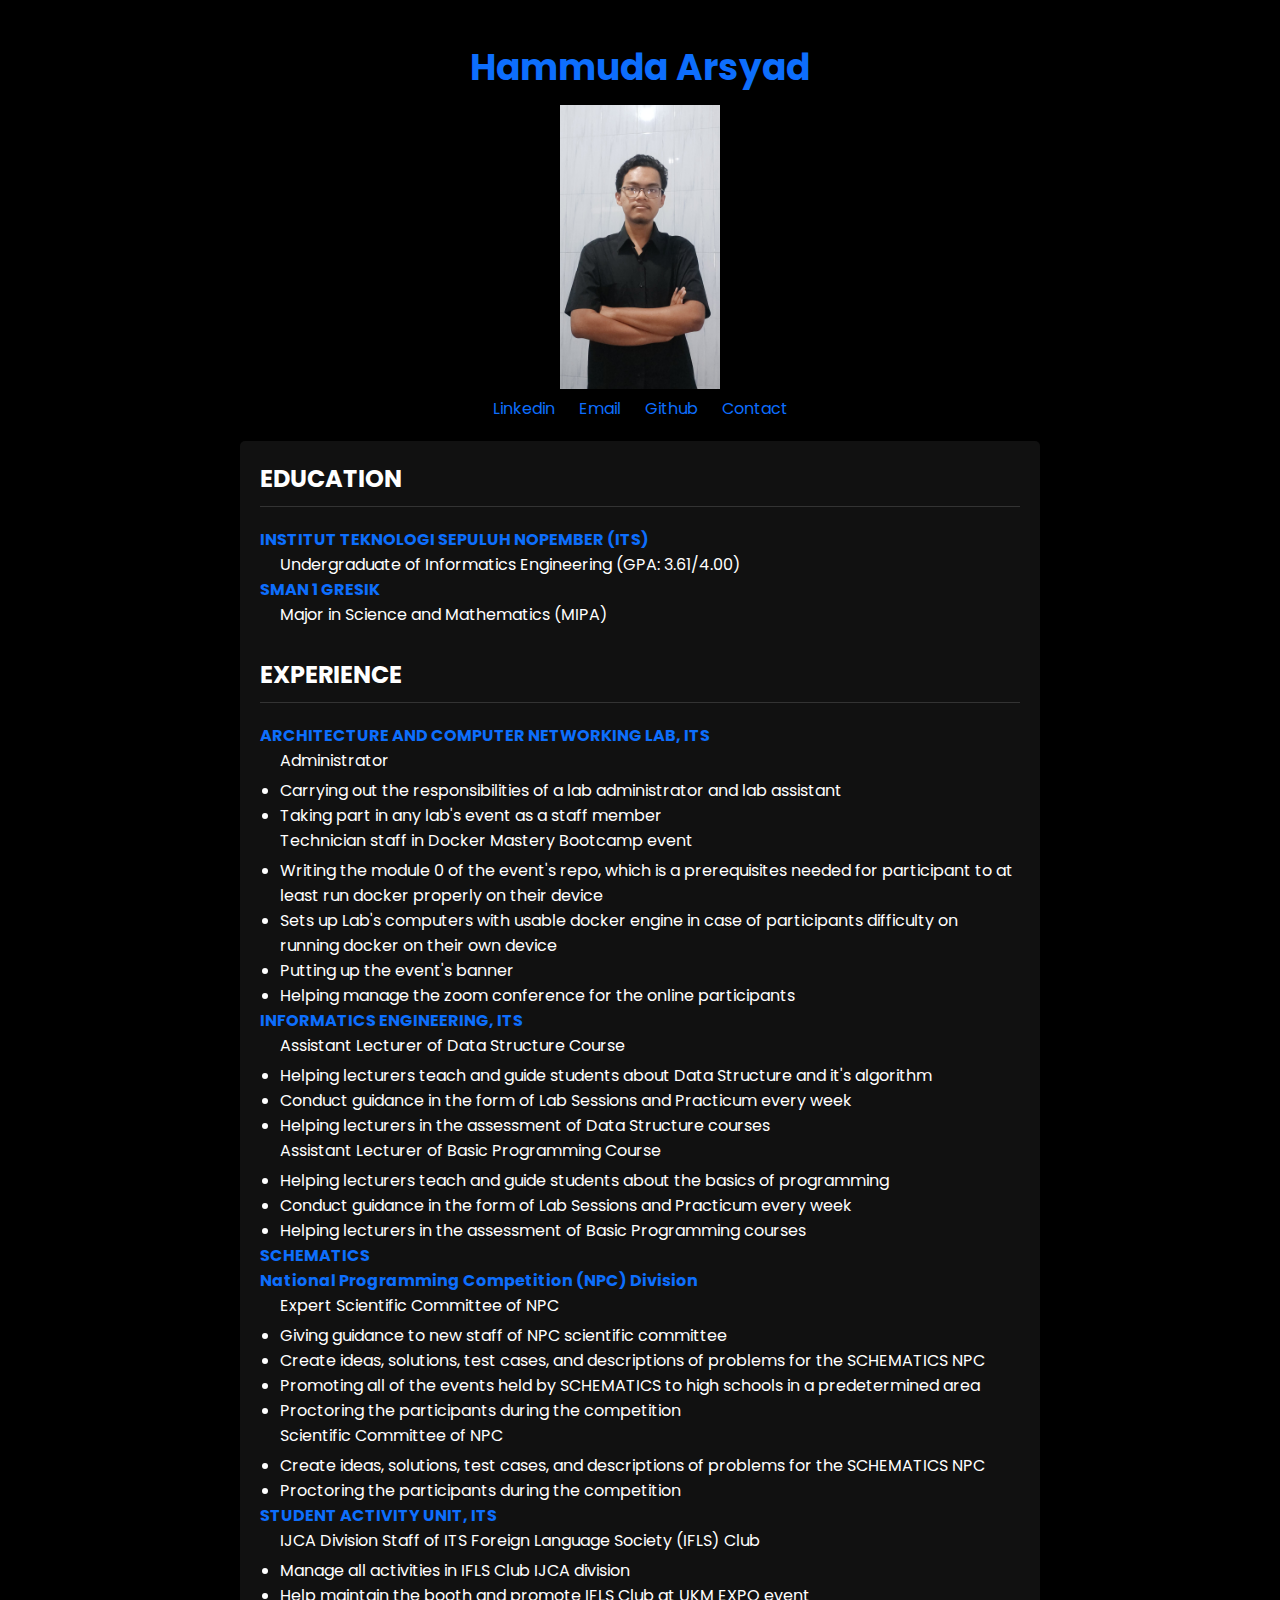
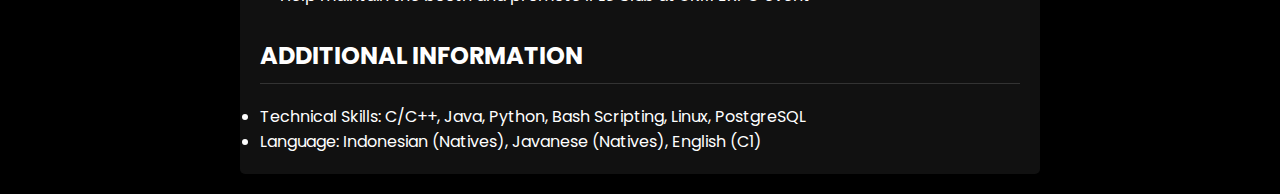
<file: pertemuan-02/index.html>
<!DOCTYPE html>
<html lang="en">
<head>
    <meta charset="UTF-8">    
    <meta http-equiv="X-UA-Compatible" content="IE=edge">
    <meta name="viewport" content="width=device-width, initial-scale=1.0">
    <title>CV</title>
    <link rel="preconnect" href="https://fonts.googleapis.com">
    <link rel="preconnect" href="https://fonts.gstatic.com" crossorigin>
    <link href="https://fonts.googleapis.com/css2?family=Poppins:wght@200;300;400;600&display=swap" rel="stylesheet">
    <link rel="stylesheet" href="css/style.css">
</head>
<body>
    <div class="container">
        <div class="header">
            <div>
                <h1>Hammuda Arsyad</h1>
                <img src="src/raih.jpg" alt="raihku" style="width: 20%; ">
            </div>
            <a href="linkedin.com/in/hammuda-arsyad">Linkedin</a>
            <a href="mailto:hammudaarsyad@gmail.com">Email</a>
            <a href="github.com/H-mD">Github</a>
            <a href="wa.me/628113597728">Contact</a>
            <!-- <img src="src/raih.jpg" alt="myself"> -->
        </div>
        <div class="content">
            <div class="education">
                <h2>EDUCATION</h2>
                <hr/>            
                <div class="place">
                    INSTITUT TEKNOLOGI SEPULUH NOPEMBER (ITS)
                </div>                        
                <div class="info">
                    Undergraduate of Informatics Engineering (GPA: 3.61/4.00)
                </div>
                <div class="place">
                    SMAN 1 GRESIK
                </div>
                <div class="info">
                    Major in Science and Mathematics (MIPA)
                </div>
            </div>
            <div class="experience">
                <h2>EXPERIENCE</h2>
                <hr/>
                <div class="place">
                    ARCHITECTURE AND COMPUTER NETWORKING LAB, ITS
                </div>                        
                <div class="info">
                    Administrator
                    <ul>
                        <li>Carrying out the responsibilities of a lab administrator and lab assistant</li>
                        <li>Taking part in any lab's event as a staff member</li>
                    </ul>
                </div>
                <div class="info">
                    Technician staff  in Docker Mastery Bootcamp event
                    <ul>
                        <li>Writing the module 0 of the event's repo, which is a prerequisites needed for participant to at least run docker properly on their device</li>
                        <li>Sets up Lab's computers with usable docker engine in case of participants difficulty on running docker on their own device</li>
                        <li>Putting up the event's banner</li>
                        <li>Helping manage the zoom conference for the online participants</li>
                    </ul>
                </div>
                <div class="place">
                    INFORMATICS ENGINEERING, ITS
                </div>
                <div class="info">
                    Assistant Lecturer of Data Structure Course
                    <ul>
                        <li>Helping lecturers teach and guide students about Data Structure and it's algorithm</li>
                        <li>Conduct guidance in the form of Lab Sessions and Practicum every week</li>
                        <li>Helping lecturers in the assessment of Data Structure courses</li>
                    </ul>
                </div>
                <div class="info">
                    Assistant Lecturer of Basic Programming Course
                    <ul>
                        <li>Helping lecturers teach and guide students about the basics of programming</li>
                        <li>Conduct guidance in the form of Lab Sessions and Practicum every week</li>
                        <li>Helping lecturers in the assessment of Basic Programming courses</li>
                    </ul>
                </div>
                <div class="place">
                    SCHEMATICS
                    <br>
                    National Programming Competition (NPC) Division
                </div>
                <div class="info">
                    Expert Scientific Committee of NPC
                    <ul>
                        <li>Giving guidance to new staff of NPC scientific committee</li>
                        <li>Create ideas, solutions, test cases, and descriptions of problems for the SCHEMATICS NPC</li>
                        <li>Promoting all of the events held by SCHEMATICS to high schools in a predetermined area</li>
                        <li>Proctoring the participants during the competition</li>
                    </ul>
                </div>
                <div class="info">
                    Scientific Committee of NPC
                    <ul>
                        <li>Create ideas, solutions, test cases, and descriptions of problems for the SCHEMATICS NPC</li>
                        <li>Proctoring the participants during the competition</li>
                    </ul>
                </div>
                <div class="place">
                    STUDENT ACTIVITY UNIT, ITS
                </div>
                <div class="info">
                    IJCA Division Staff of ITS Foreign Language Society (IFLS) Club
                    <ul>
                        <li>Manage all activities in IFLS Club IJCA division</li>
                        <li>Help maintain the booth and promote IFLS Club  at UKM EXPO event</li>
                    </ul>
                </div>
            </div>
            <div class="additional">
                <h2>ADDITIONAL INFORMATION</h2>
                <hr/>
                <ul>
                    <li>Technical Skills: C/C++, Java, Python, Bash Scripting, Linux, PostgreSQL</li>
                    <li>Language: Indonesian (Natives), Javanese (Natives), English (C1)</li>
                </ul>
            </div>
        </div>
    </div>
</body>
</html>
</file>
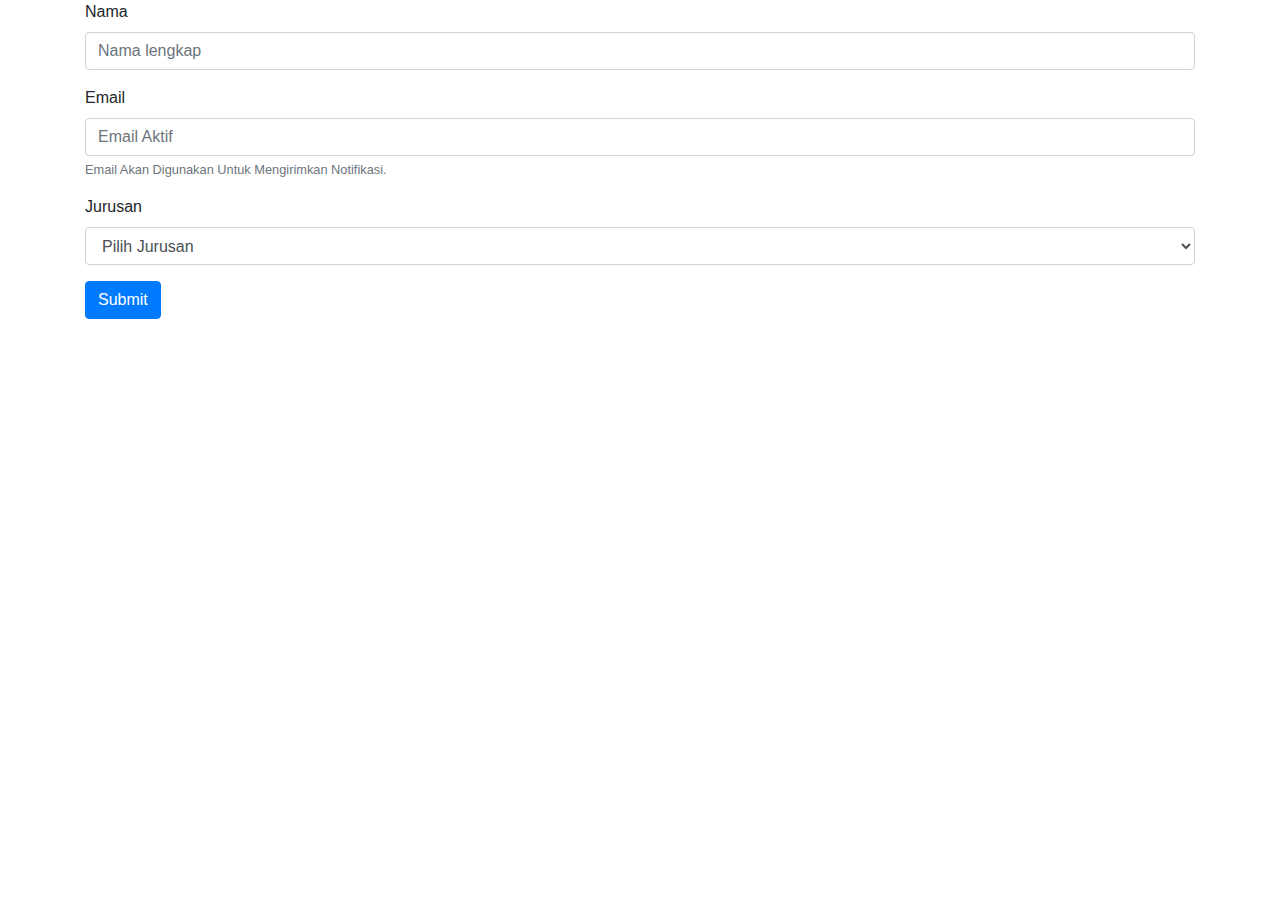
<file: pertemuan-06/index.html>
<!DOCTYPE html>
<html lang="en">
<head>
    <title>Belajar Form Validation</title>
    <link rel="stylesheet" href="https://stackpath.bootstrapcdn.com/bootstrap/4.4.1/css/bootstrap.min.css">
</head>
<body>
    <div class="container">
        <form name="formPendaftaran" action="daftar.php" method="post" onsubmit="return validateForm()">
            <div class="form-group">
                <label>Nama</label>
                <input type="text" name="nama" placeholder="Nama lengkap" class="form-control" required maxlength="40" minlength="3">
            </div>
            <div class="form-group">
                <label>Email</label>
                <input type="email" name="email" placeholder="Email Aktif" class="form-control">
                <small id="emailHelp" class="form-text text-muted">Email Akan Digunakan Untuk Mengirimkan Notifikasi.</small>
            </div>
            <div class="form-group">
                <label>Jurusan</label>
                <select name="jurusan" class="form-control">
                        <option value="0">Pilih Jurusan</option>
                        <option value="1">Jurusan Informatika</option>
                        <option value="2">Jurusan Teknik Komputer Jaringan</option>
                        <option value="3">Jurusan Multimedia</option>
                    </select>
            </div>
            <button type="submit" class="btn btn-primary">Submit</button>
        </form>
    </div>
    <script>
        function validateForm() {
            if (document.forms["formPendaftaran"]["nama"].value == "") {
                alert("Nama Tidak Boleh Kosong");
                document.forms["formPendaftaran"]["nama"].focus();
                return false;
            }
            if (document.forms["formPendaftaran"]["email"].value == "") {
                alert("Email Tidak Boleh Kosong");
                document.forms["formPendaftaran"]["email"].focus();
                return false;
            }
            if (document.forms["formPendaftaran"]["jurusan"].selectedIndex < 1) {
                alert("Pilih Jurusan.");
                document.forms["formPendaftaran"]["jurusan"].focus();
                return false;
            }
        }
    </script>
</body>
</html>
</file>
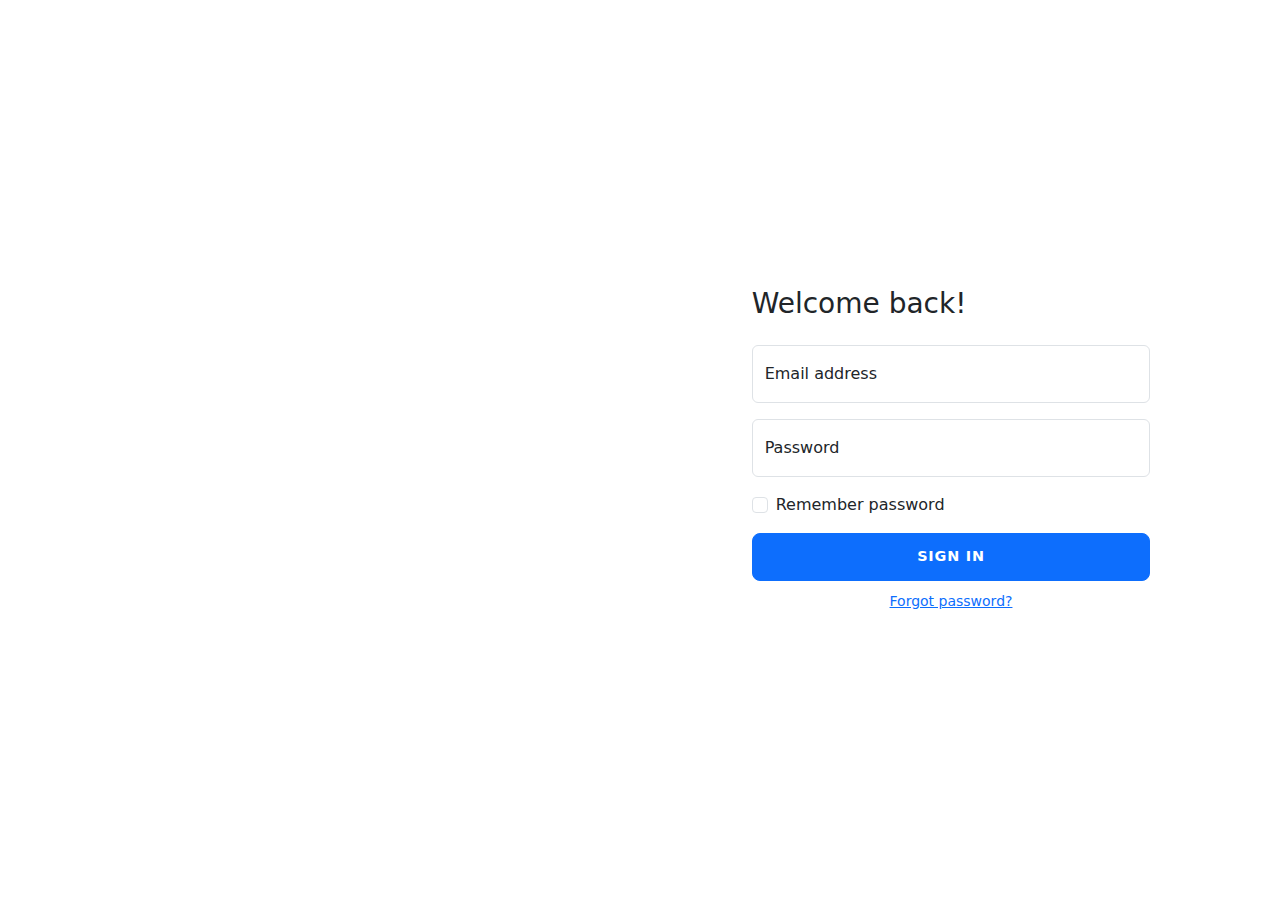
<file: pertemuan-07/index.html>
<!DOCTYPE html>
<html lang="en">
<head>
    <meta charset="UTF-8">
    <meta name="viewport" content="width=device-width, initial-scale=1.0">
    <title>Bootstrap Template</title>
    <link rel="stylesheet" href="https://cdn.jsdelivr.net/npm/bootstrap@5.1.0/dist/css/bootstrap.min.css">
    <link rel="stylesheet" href="./style.css">
</head>
<body>
    <div class="container-fluid ps-md-0">
  <div class="row g-0">
    <div class="d-none d-md-flex col-md-4 col-lg-6 bg-image"></div>
    <div class="col-md-8 col-lg-6">
      <div class="login d-flex align-items-center py-5">
        <div class="container">
          <div class="row">
            <div class="col-md-9 col-lg-8 mx-auto">
              <h3 class="login-heading mb-4">Welcome back!</h3>

              <!-- Sign In Form -->
              <form>
                <div class="form-floating mb-3">
                  <input type="email" class="form-control" id="floatingInput" placeholder="name@example.com">
                  <label for="floatingInput">Email address</label>
                </div>
                <div class="form-floating mb-3">
                  <input type="password" class="form-control" id="floatingPassword" placeholder="Password">
                  <label for="floatingPassword">Password</label>
                </div>

                <div class="form-check mb-3">
                  <input class="form-check-input" type="checkbox" value="" id="rememberPasswordCheck">
                  <label class="form-check-label" for="rememberPasswordCheck">
                    Remember password
                  </label>
                </div>

                <div class="d-grid">
                  <button class="btn btn-lg btn-primary btn-login text-uppercase fw-bold mb-2" type="submit">Sign in</button>
                  <div class="text-center">
                    <a class="small" href="#">Forgot password?</a>
                  </div>
                </div>

              </form>
            </div>
          </div>
        </div>
      </div>
    </div>
  </div>
</div>
    <script src="https://cdn.jsdelivr.net/npm/bootstrap@5.1.0/dist/js/bootstrap.bundle.min.js"></script>
</body>
</html>
</file>
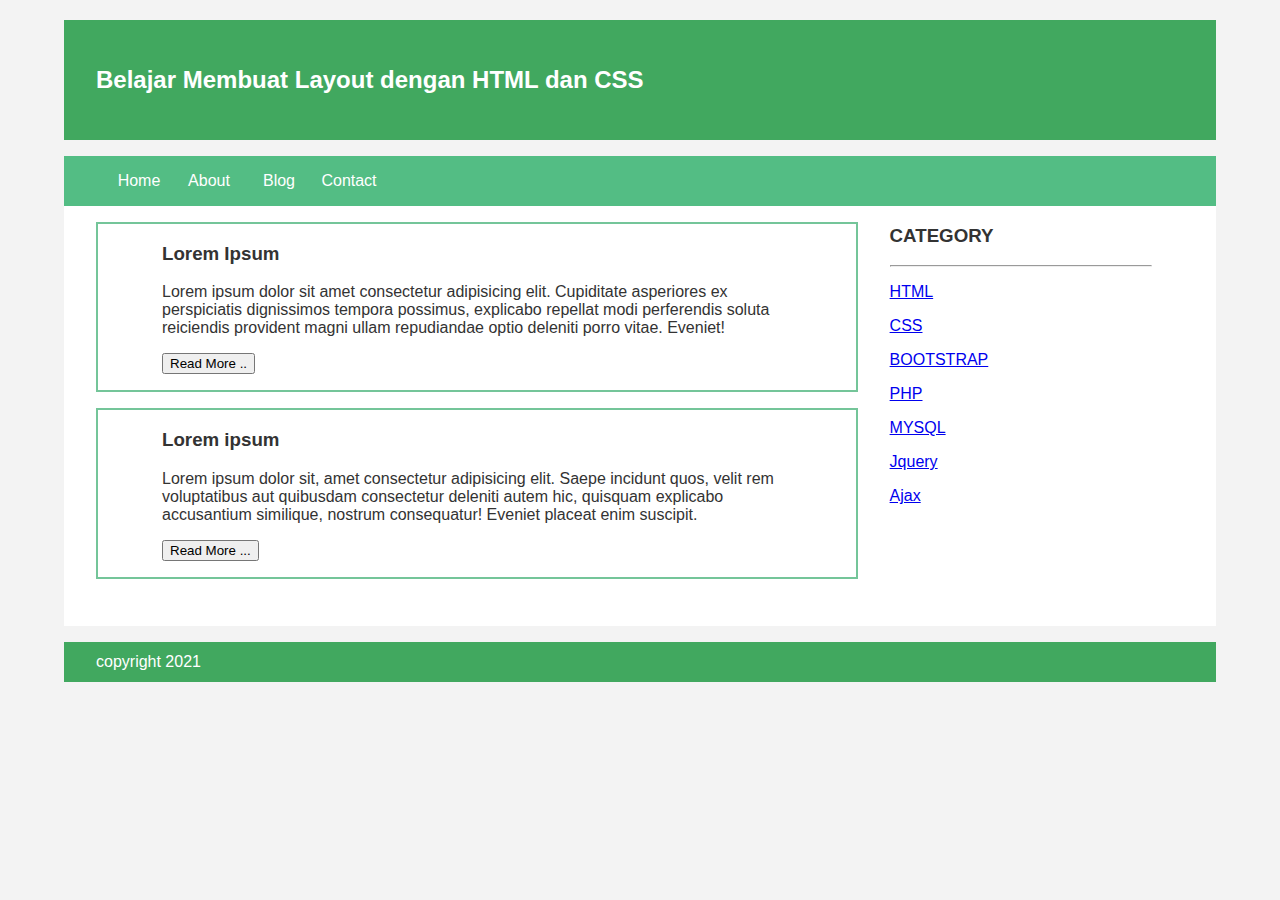
<file: pertemuan-03/web-berita/index.html>
<!DOCTYPE html>
<html lang="en">
<head>
    <meta charset="UTF-8">
    <meta name="viewport" content="width=device-width, initial-scale=1.0">
    <title>Belajar Membuat Layout dengan HTML</title>
    <link rel="stylesheet" href="css/style.css">
</head>
<body>
    <div class="header">
        <div class="jarak">
            <h2>Belajar Membuat Layout dengan HTML dan CSS</h2>
        </div>
    </div>
    <div class="menu">
        <ul>
            <li><a href="#">Home</a></li>
            <li><a href="#">About</a></li>
            <li><a href="#">Blog</a></li>
            <li><a href="#">Contact</a></li>
        </ul>
    </div>
    <div class="content">
        <div class="jarak">
            <!-- kiri -->
            <div class="kiri">
                <div class="border">
                    <div class="jarak">
                        <h3>Lorem Ipsum</h3>
                        <p>Lorem ipsum dolor sit amet consectetur adipisicing elit. Cupiditate asperiores ex perspiciatis dignissimos tempora possimus, explicabo repellat modi perferendis soluta reiciendis provident magni ullam repudiandae optio deleniti porro vitae. Eveniet!</p>
                        <button class="btn">Read More ..</button>
                    </div>
                </div>
                <!-- end Blog -->
                <!-- blog -->
                <div class="border">
                    <div class="jarak">
                        <h3>Lorem ipsum</h3>
                        <p>Lorem ipsum dolor sit, amet consectetur adipisicing elit. Saepe incidunt quos, velit rem voluptatibus aut quibusdam consectetur deleniti autem hic, quisquam explicabo accusantium similique, nostrum consequatur! Eveniet placeat enim suscipit.</p>
                        <button class="btn">Read More ...</button>
                    </div>
                </div>
                <!-- end blog -->
            </div>
            <!-- kiri -->
            <!-- kanan -->
            <div class="kanan">
                <div class="jarak">
                    <h3>CATEGORY</h3>
                    <hr/>
                    <p><a href="#" class="undercor">HTML</a></p>
                    <p><a href="#" class="undercor">CSS</a></p>
                    <p><a href="#" class="undercor">BOOTSTRAP</a></p>
                    <p><a href="#" class="undercor">PHP</a></p>
                    <p><a href="#" class="undercor">MYSQL</a></p>
                    <p><a href="#" class="undercor">Jquery</a></p>
                    <p><a href="#" class="undercor">Ajax</a></p>
                </div>
            </div>
            <!-- kanan -->
        </div>
    </div>
    <div class="footer">
        <div class="jarak">
            <p>copyright 2021</p>
        </div>
    </div>
</body>
</html>
</file>
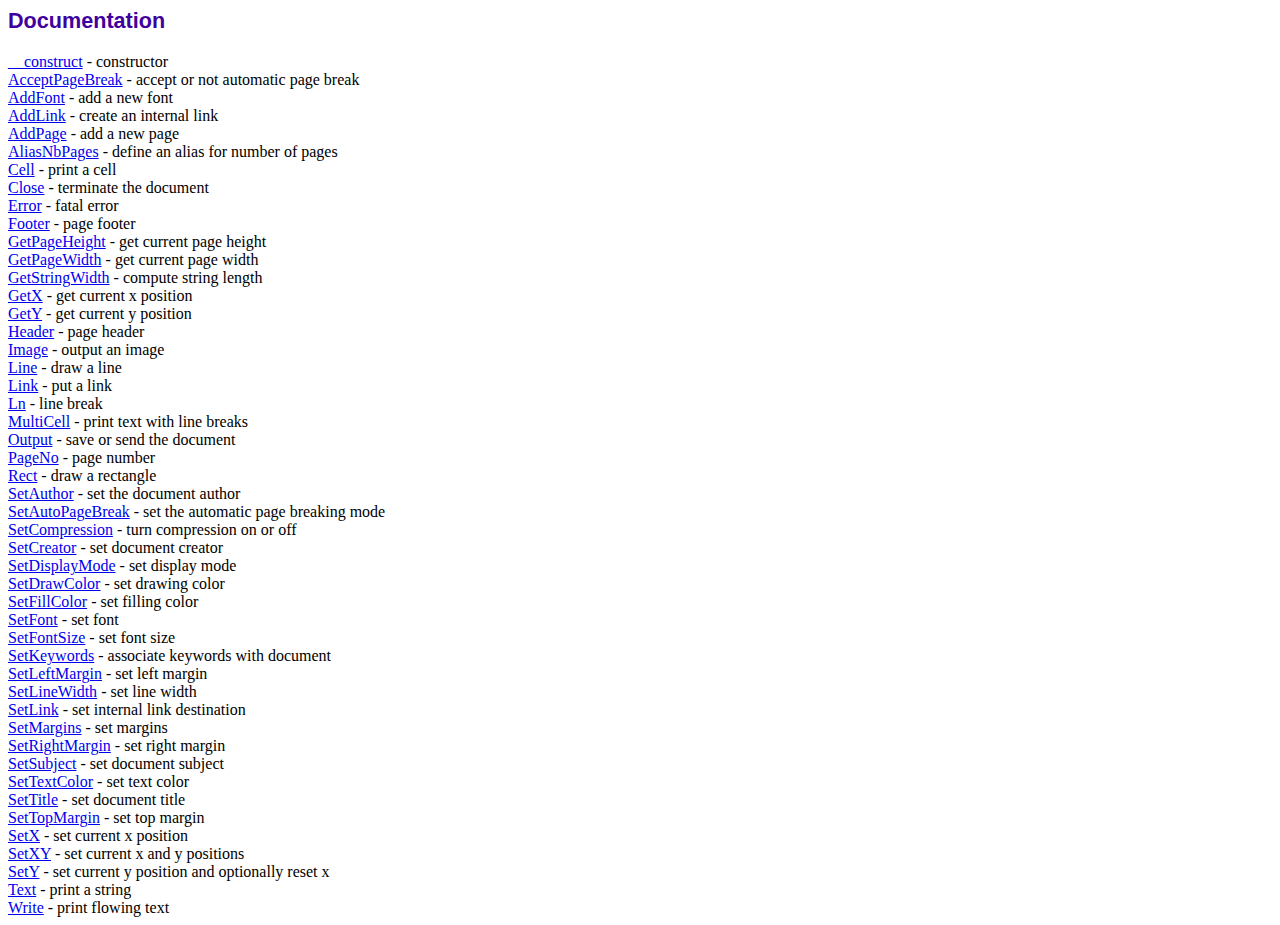
<file: pertemuan-12/fpdf186/doc/index.htm>
<!DOCTYPE html PUBLIC "-//W3C//DTD HTML 4.01 Transitional//EN">
<html>
<head>
<meta http-equiv="Content-Type" content="text/html; charset=UTF-8">
<title>Documentation</title>
<link type="text/css" rel="stylesheet" href="../fpdf.css">
</head>
<body>
<h1>Documentation</h1>
<a href="__construct.htm">__construct</a> - constructor<br>
<a href="acceptpagebreak.htm">AcceptPageBreak</a> - accept or not automatic page break<br>
<a href="addfont.htm">AddFont</a> - add a new font<br>
<a href="addlink.htm">AddLink</a> - create an internal link<br>
<a href="addpage.htm">AddPage</a> - add a new page<br>
<a href="aliasnbpages.htm">AliasNbPages</a> - define an alias for number of pages<br>
<a href="cell.htm">Cell</a> - print a cell<br>
<a href="close.htm">Close</a> - terminate the document<br>
<a href="error.htm">Error</a> - fatal error<br>
<a href="footer.htm">Footer</a> - page footer<br>
<a href="getpageheight.htm">GetPageHeight</a> - get current page height<br>
<a href="getpagewidth.htm">GetPageWidth</a> - get current page width<br>
<a href="getstringwidth.htm">GetStringWidth</a> - compute string length<br>
<a href="getx.htm">GetX</a> - get current x position<br>
<a href="gety.htm">GetY</a> - get current y position<br>
<a href="header.htm">Header</a> - page header<br>
<a href="image.htm">Image</a> - output an image<br>
<a href="line.htm">Line</a> - draw a line<br>
<a href="link.htm">Link</a> - put a link<br>
<a href="ln.htm">Ln</a> - line break<br>
<a href="multicell.htm">MultiCell</a> - print text with line breaks<br>
<a href="output.htm">Output</a> - save or send the document<br>
<a href="pageno.htm">PageNo</a> - page number<br>
<a href="rect.htm">Rect</a> - draw a rectangle<br>
<a href="setauthor.htm">SetAuthor</a> - set the document author<br>
<a href="setautopagebreak.htm">SetAutoPageBreak</a> - set the automatic page breaking mode<br>
<a href="setcompression.htm">SetCompression</a> - turn compression on or off<br>
<a href="setcreator.htm">SetCreator</a> - set document creator<br>
<a href="setdisplaymode.htm">SetDisplayMode</a> - set display mode<br>
<a href="setdrawcolor.htm">SetDrawColor</a> - set drawing color<br>
<a href="setfillcolor.htm">SetFillColor</a> - set filling color<br>
<a href="setfont.htm">SetFont</a> - set font<br>
<a href="setfontsize.htm">SetFontSize</a> - set font size<br>
<a href="setkeywords.htm">SetKeywords</a> - associate keywords with document<br>
<a href="setleftmargin.htm">SetLeftMargin</a> - set left margin<br>
<a href="setlinewidth.htm">SetLineWidth</a> - set line width<br>
<a href="setlink.htm">SetLink</a> - set internal link destination<br>
<a href="setmargins.htm">SetMargins</a> - set margins<br>
<a href="setrightmargin.htm">SetRightMargin</a> - set right margin<br>
<a href="setsubject.htm">SetSubject</a> - set document subject<br>
<a href="settextcolor.htm">SetTextColor</a> - set text color<br>
<a href="settitle.htm">SetTitle</a> - set document title<br>
<a href="settopmargin.htm">SetTopMargin</a> - set top margin<br>
<a href="setx.htm">SetX</a> - set current x position<br>
<a href="setxy.htm">SetXY</a> - set current x and y positions<br>
<a href="sety.htm">SetY</a> - set current y position and optionally reset x<br>
<a href="text.htm">Text</a> - print a string<br>
<a href="write.htm">Write</a> - print flowing text<br>
</body>
</html>
</file>
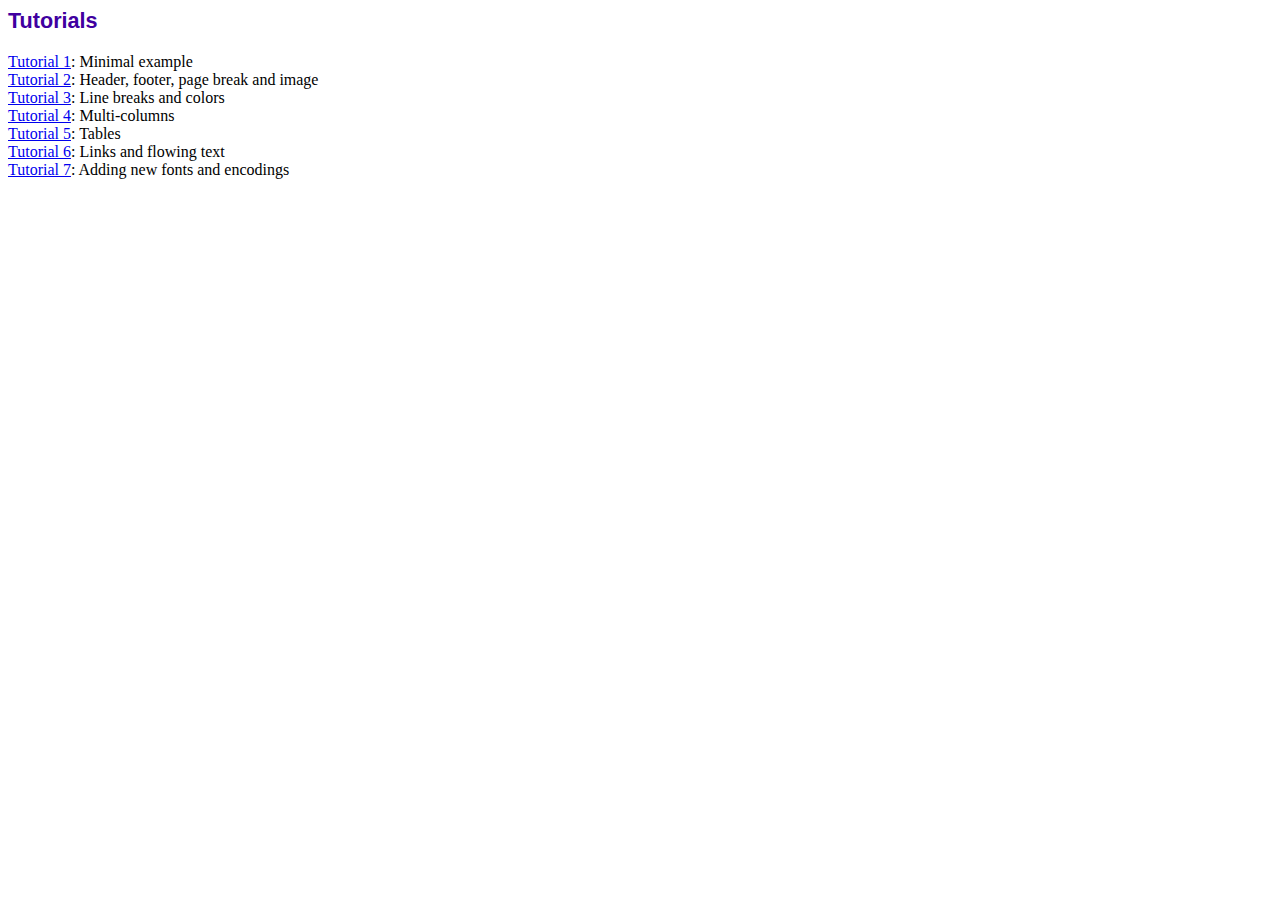
<file: pertemuan-12/fpdf186/tutorial/index.htm>
<!DOCTYPE html PUBLIC "-//W3C//DTD HTML 4.01 Transitional//EN">
<html>
<head>
<meta http-equiv="Content-Type" content="text/html; charset=UTF-8">
<title>Tutorials</title>
<link type="text/css" rel="stylesheet" href="../fpdf.css">
</head>
<body>
<h1>Tutorials</h1>
<ul style="list-style-type:none; margin-left:0; padding-left:0">
<li><a href="tuto1.htm">Tutorial 1</a>: Minimal example</li>
<li><a href="tuto2.htm">Tutorial 2</a>: Header, footer, page break and image</li>
<li><a href="tuto3.htm">Tutorial 3</a>: Line breaks and colors</li>
<li><a href="tuto4.htm">Tutorial 4</a>: Multi-columns</li>
<li><a href="tuto5.htm">Tutorial 5</a>: Tables</li>
<li><a href="tuto6.htm">Tutorial 6</a>: Links and flowing text</li>
<li><a href="tuto7.htm">Tutorial 7</a>: Adding new fonts and encodings</li>
</ul>
</body>
</html>
</file>
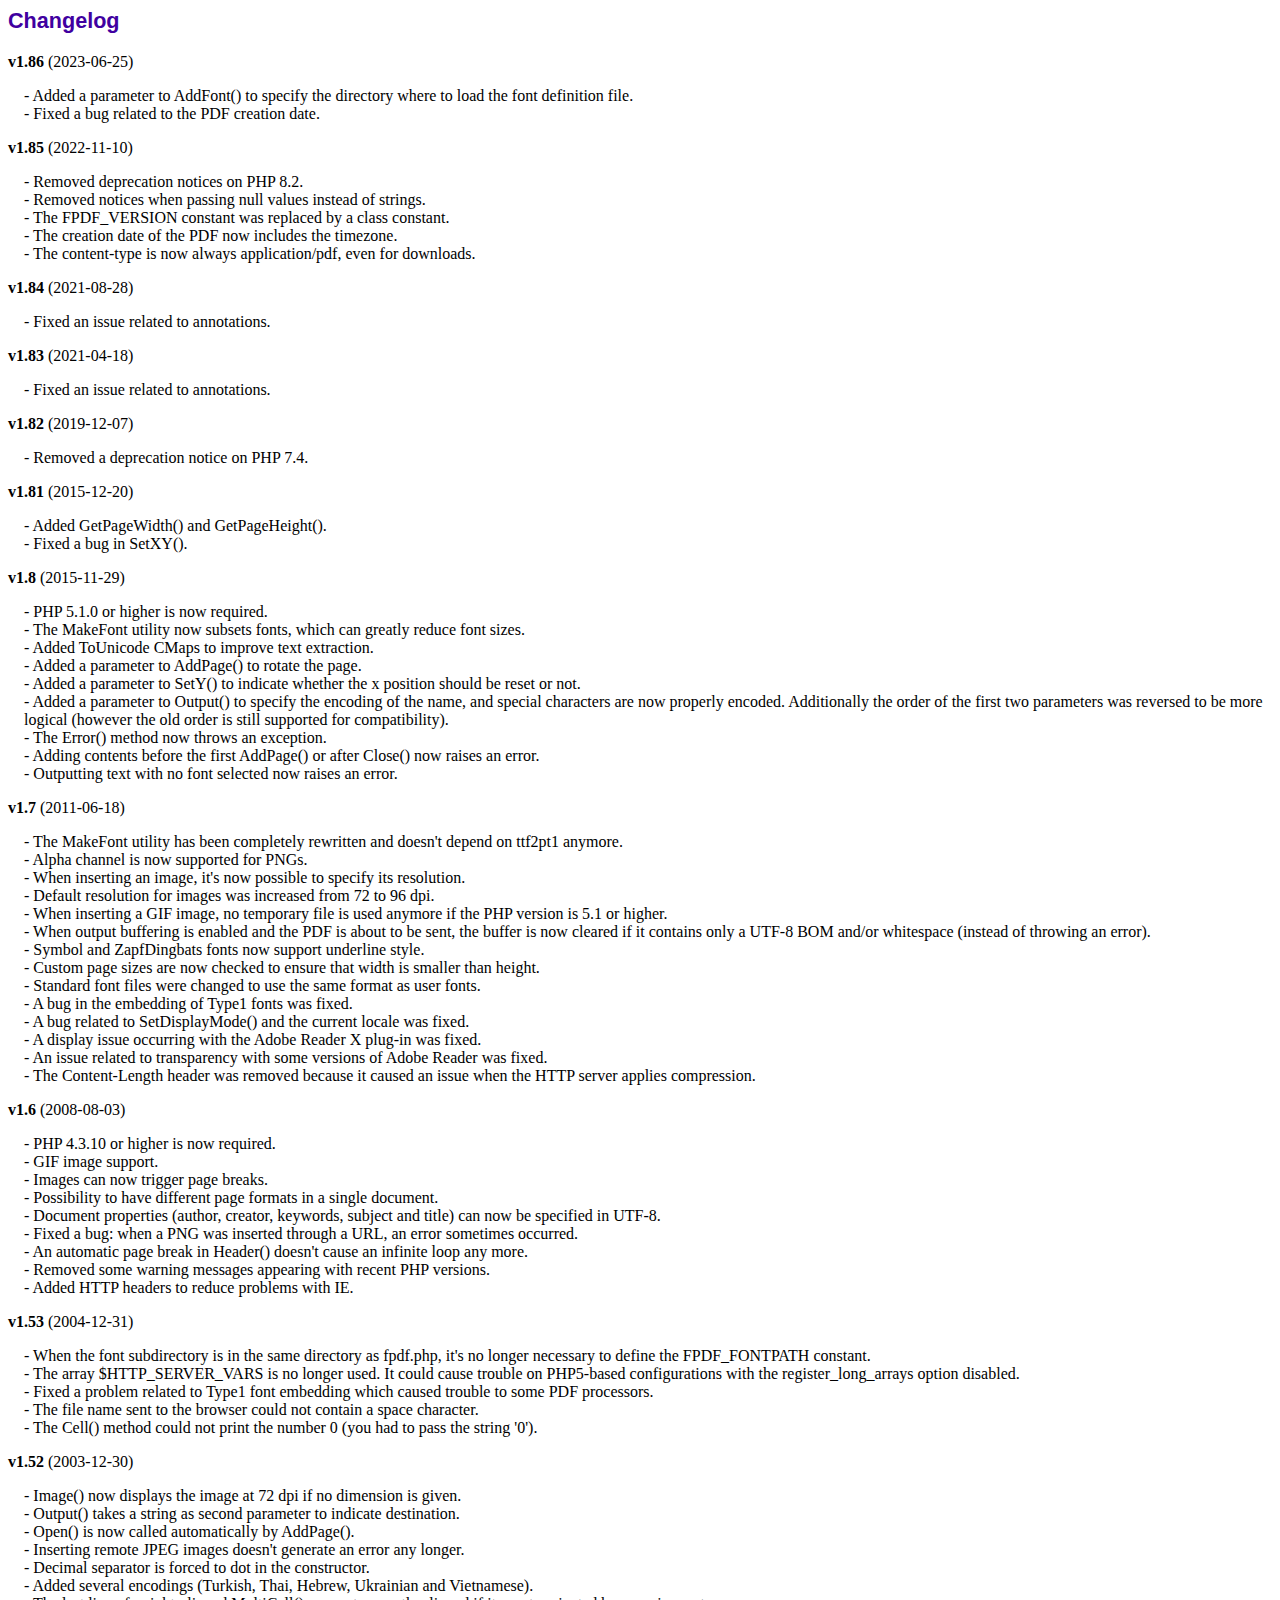
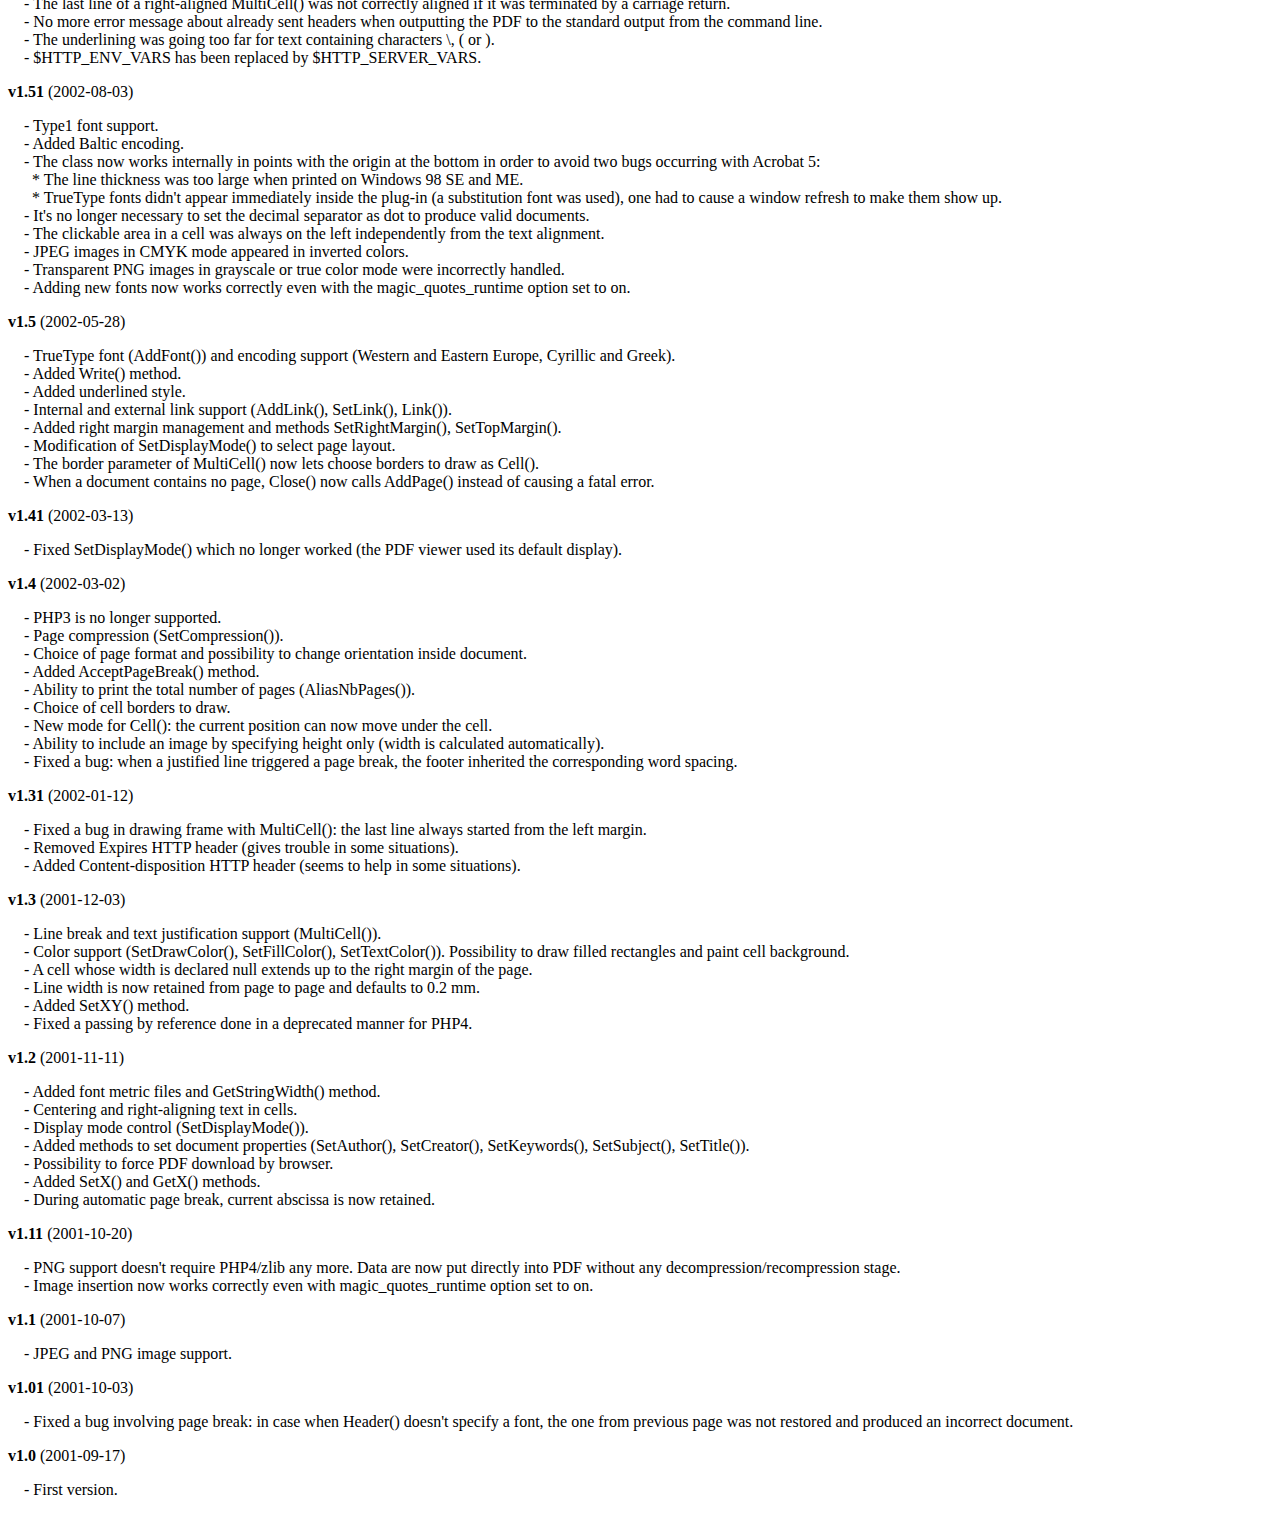
<file: pertemuan-12/fpdf186/changelog.htm>
<!DOCTYPE html PUBLIC "-//W3C//DTD HTML 4.01 Transitional//EN">
<html>
<head>
<meta http-equiv="Content-Type" content="text/html; charset=UTF-8">
<title>Changelog</title>
<link type="text/css" rel="stylesheet" href="fpdf.css">
<style type="text/css">
dd {margin:1em 0 1em 1em}
</style>
</head>
<body>
<h1>Changelog</h1>
<dl>
<dt><strong>v1.86</strong> (2023-06-25)</dt>
<dd>
- Added a parameter to AddFont() to specify the directory where to load the font definition file.<br>
- Fixed a bug related to the PDF creation date.<br>
</dd>
<dt><strong>v1.85</strong> (2022-11-10)</dt>
<dd>
- Removed deprecation notices on PHP 8.2.<br>
- Removed notices when passing null values instead of strings.<br>
- The FPDF_VERSION constant was replaced by a class constant.<br>
- The creation date of the PDF now includes the timezone.<br>
- The content-type is now always application/pdf, even for downloads.<br>
</dd>
<dt><strong>v1.84</strong> (2021-08-28)</dt>
<dd>
- Fixed an issue related to annotations.<br>
</dd>
<dt><strong>v1.83</strong> (2021-04-18)</dt>
<dd>
- Fixed an issue related to annotations.<br>
</dd>
<dt><strong>v1.82</strong> (2019-12-07)</dt>
<dd>
- Removed a deprecation notice on PHP 7.4.<br>
</dd>
<dt><strong>v1.81</strong> (2015-12-20)</dt>
<dd>
- Added GetPageWidth() and GetPageHeight().<br>
- Fixed a bug in SetXY().<br>
</dd>
<dt><strong>v1.8</strong> (2015-11-29)</dt>
<dd>
- PHP 5.1.0 or higher is now required.<br>
- The MakeFont utility now subsets fonts, which can greatly reduce font sizes.<br>
- Added ToUnicode CMaps to improve text extraction.<br>
- Added a parameter to AddPage() to rotate the page.<br>
- Added a parameter to SetY() to indicate whether the x position should be reset or not.<br>
- Added a parameter to Output() to specify the encoding of the name, and special characters are now properly encoded. Additionally the order of the first two parameters was reversed to be more logical (however the old order is still supported for compatibility).<br>
- The Error() method now throws an exception.<br>
- Adding contents before the first AddPage() or after Close() now raises an error.<br>
- Outputting text with no font selected now raises an error.<br>
</dd>
<dt><strong>v1.7</strong> (2011-06-18)</dt>
<dd>
- The MakeFont utility has been completely rewritten and doesn't depend on ttf2pt1 anymore.<br>
- Alpha channel is now supported for PNGs.<br>
- When inserting an image, it's now possible to specify its resolution.<br>
- Default resolution for images was increased from 72 to 96 dpi.<br>
- When inserting a GIF image, no temporary file is used anymore if the PHP version is 5.1 or higher.<br>
- When output buffering is enabled and the PDF is about to be sent, the buffer is now cleared if it contains only a UTF-8 BOM and/or whitespace (instead of throwing an error).<br>
- Symbol and ZapfDingbats fonts now support underline style.<br>
- Custom page sizes are now checked to ensure that width is smaller than height.<br>
- Standard font files were changed to use the same format as user fonts.<br>
- A bug in the embedding of Type1 fonts was fixed.<br>
- A bug related to SetDisplayMode() and the current locale was fixed.<br>
- A display issue occurring with the Adobe Reader X plug-in was fixed.<br>
- An issue related to transparency with some versions of Adobe Reader was fixed.<br>
- The Content-Length header was removed because it caused an issue when the HTTP server applies compression.<br>
</dd>
<dt><strong>v1.6</strong> (2008-08-03)</dt>
<dd>
- PHP 4.3.10 or higher is now required.<br>
- GIF image support.<br>
- Images can now trigger page breaks.<br>
- Possibility to have different page formats in a single document.<br>
- Document properties (author, creator, keywords, subject and title) can now be specified in UTF-8.<br>
- Fixed a bug: when a PNG was inserted through a URL, an error sometimes occurred.<br>
- An automatic page break in Header() doesn't cause an infinite loop any more.<br>
- Removed some warning messages appearing with recent PHP versions.<br>
- Added HTTP headers to reduce problems with IE.<br>
</dd>
<dt><strong>v1.53</strong> (2004-12-31)</dt>
<dd>
- When the font subdirectory is in the same directory as fpdf.php, it's no longer necessary to define the FPDF_FONTPATH constant.<br>
- The array $HTTP_SERVER_VARS is no longer used. It could cause trouble on PHP5-based configurations with the register_long_arrays option disabled.<br>
- Fixed a problem related to Type1 font embedding which caused trouble to some PDF processors.<br>
- The file name sent to the browser could not contain a space character.<br>
- The Cell() method could not print the number 0 (you had to pass the string '0').<br>
</dd>
<dt><strong>v1.52</strong> (2003-12-30)</dt>
<dd>
- Image() now displays the image at 72 dpi if no dimension is given.<br>
- Output() takes a string as second parameter to indicate destination.<br>
- Open() is now called automatically by AddPage().<br>
- Inserting remote JPEG images doesn't generate an error any longer.<br>
- Decimal separator is forced to dot in the constructor.<br>
- Added several encodings (Turkish, Thai, Hebrew, Ukrainian and Vietnamese).<br>
- The last line of a right-aligned MultiCell() was not correctly aligned if it was terminated by a carriage return.<br>
- No more error message about already sent headers when outputting the PDF to the standard output from the command line.<br>
- The underlining was going too far for text containing characters \, ( or ).<br>
- $HTTP_ENV_VARS has been replaced by $HTTP_SERVER_VARS.<br>
</dd>
<dt><strong>v1.51</strong> (2002-08-03)</dt>
<dd>
- Type1 font support.<br>
- Added Baltic encoding.<br>
- The class now works internally in points with the origin at the bottom in order to avoid two bugs occurring with Acrobat 5:<br>&nbsp;&nbsp;* The line thickness was too large when printed on Windows 98 SE and ME.<br>&nbsp;&nbsp;* TrueType fonts didn't appear immediately inside the plug-in (a substitution font was used), one had to cause a window refresh to make them show up.<br>
- It's no longer necessary to set the decimal separator as dot to produce valid documents.<br>
- The clickable area in a cell was always on the left independently from the text alignment.<br>
- JPEG images in CMYK mode appeared in inverted colors.<br>
- Transparent PNG images in grayscale or true color mode were incorrectly handled.<br>
- Adding new fonts now works correctly even with the magic_quotes_runtime option set to on.<br>
</dd>
<dt><strong>v1.5</strong> (2002-05-28)</dt>
<dd>
- TrueType font (AddFont()) and encoding support (Western and Eastern Europe, Cyrillic and Greek).<br>
- Added Write() method.<br>
- Added underlined style.<br>
- Internal and external link support (AddLink(), SetLink(), Link()).<br>
- Added right margin management and methods SetRightMargin(), SetTopMargin().<br>
- Modification of SetDisplayMode() to select page layout.<br>
- The border parameter of MultiCell() now lets choose borders to draw as Cell().<br>
- When a document contains no page, Close() now calls AddPage() instead of causing a fatal error.<br>
</dd>
<dt><strong>v1.41</strong> (2002-03-13)</dt>
<dd>
- Fixed SetDisplayMode() which no longer worked (the PDF viewer used its default display).<br>
</dd>
<dt><strong>v1.4</strong> (2002-03-02)</dt>
<dd>
- PHP3 is no longer supported.<br>
- Page compression (SetCompression()).<br>
- Choice of page format and possibility to change orientation inside document.<br>
- Added AcceptPageBreak() method.<br>
- Ability to print the total number of pages (AliasNbPages()).<br>
- Choice of cell borders to draw.<br>
- New mode for Cell(): the current position can now move under the cell.<br>
- Ability to include an image by specifying height only (width is calculated automatically).<br>
- Fixed a bug: when a justified line triggered a page break, the footer inherited the corresponding word spacing.<br>
</dd>
<dt><strong>v1.31</strong> (2002-01-12)</dt>
<dd>
- Fixed a bug in drawing frame with MultiCell(): the last line always started from the left margin.<br>
- Removed Expires HTTP header (gives trouble in some situations).<br>
- Added Content-disposition HTTP header (seems to help in some situations).<br>
</dd>
<dt><strong>v1.3</strong> (2001-12-03)</dt>
<dd>
- Line break and text justification support (MultiCell()).<br>
- Color support (SetDrawColor(), SetFillColor(), SetTextColor()). Possibility to draw filled rectangles and paint cell background.<br>
- A cell whose width is declared null extends up to the right margin of the page.<br>
- Line width is now retained from page to page and defaults to 0.2 mm.<br>
- Added SetXY() method.<br>
- Fixed a passing by reference done in a deprecated manner for PHP4.<br>
</dd>
<dt><strong>v1.2</strong> (2001-11-11)</dt>
<dd>
- Added font metric files and GetStringWidth() method.<br>
- Centering and right-aligning text in cells.<br>
- Display mode control (SetDisplayMode()).<br>
- Added methods to set document properties (SetAuthor(), SetCreator(), SetKeywords(), SetSubject(), SetTitle()).<br>
- Possibility to force PDF download by browser.<br>
- Added SetX() and GetX() methods.<br>
- During automatic page break, current abscissa is now retained.<br>
</dd>
<dt><strong>v1.11</strong> (2001-10-20)</dt>
<dd>
- PNG support doesn't require PHP4/zlib any more. Data are now put directly into PDF without any decompression/recompression stage.<br>
- Image insertion now works correctly even with magic_quotes_runtime option set to on.<br>
</dd>
<dt><strong>v1.1</strong> (2001-10-07)</dt>
<dd>
- JPEG and PNG image support.<br>
</dd>
<dt><strong>v1.01</strong> (2001-10-03)</dt>
<dd>
- Fixed a bug involving page break: in case when Header() doesn't specify a font, the one from previous page was not restored and produced an incorrect document.<br>
</dd>
<dt><strong>v1.0</strong> (2001-09-17)</dt>
<dd>
- First version.<br>
</dd>
</dl>
</body>
</html>
</file>
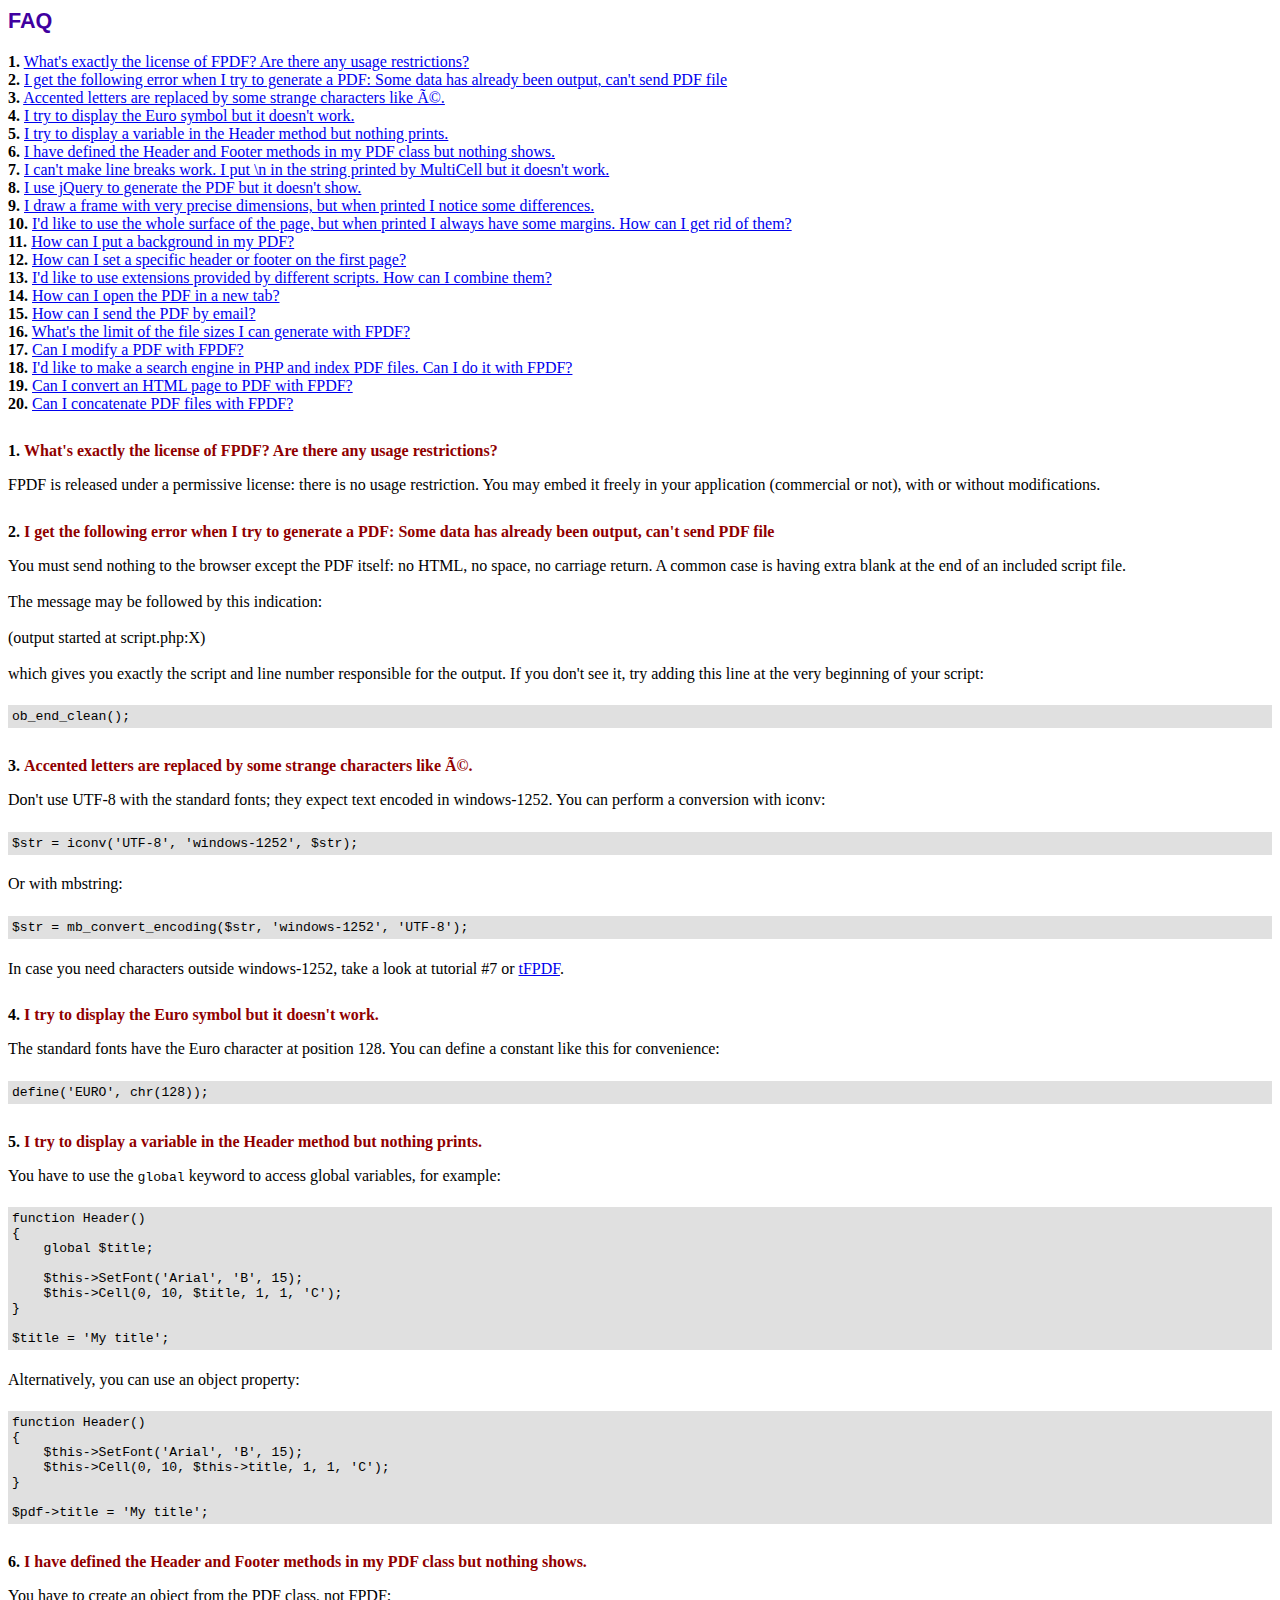
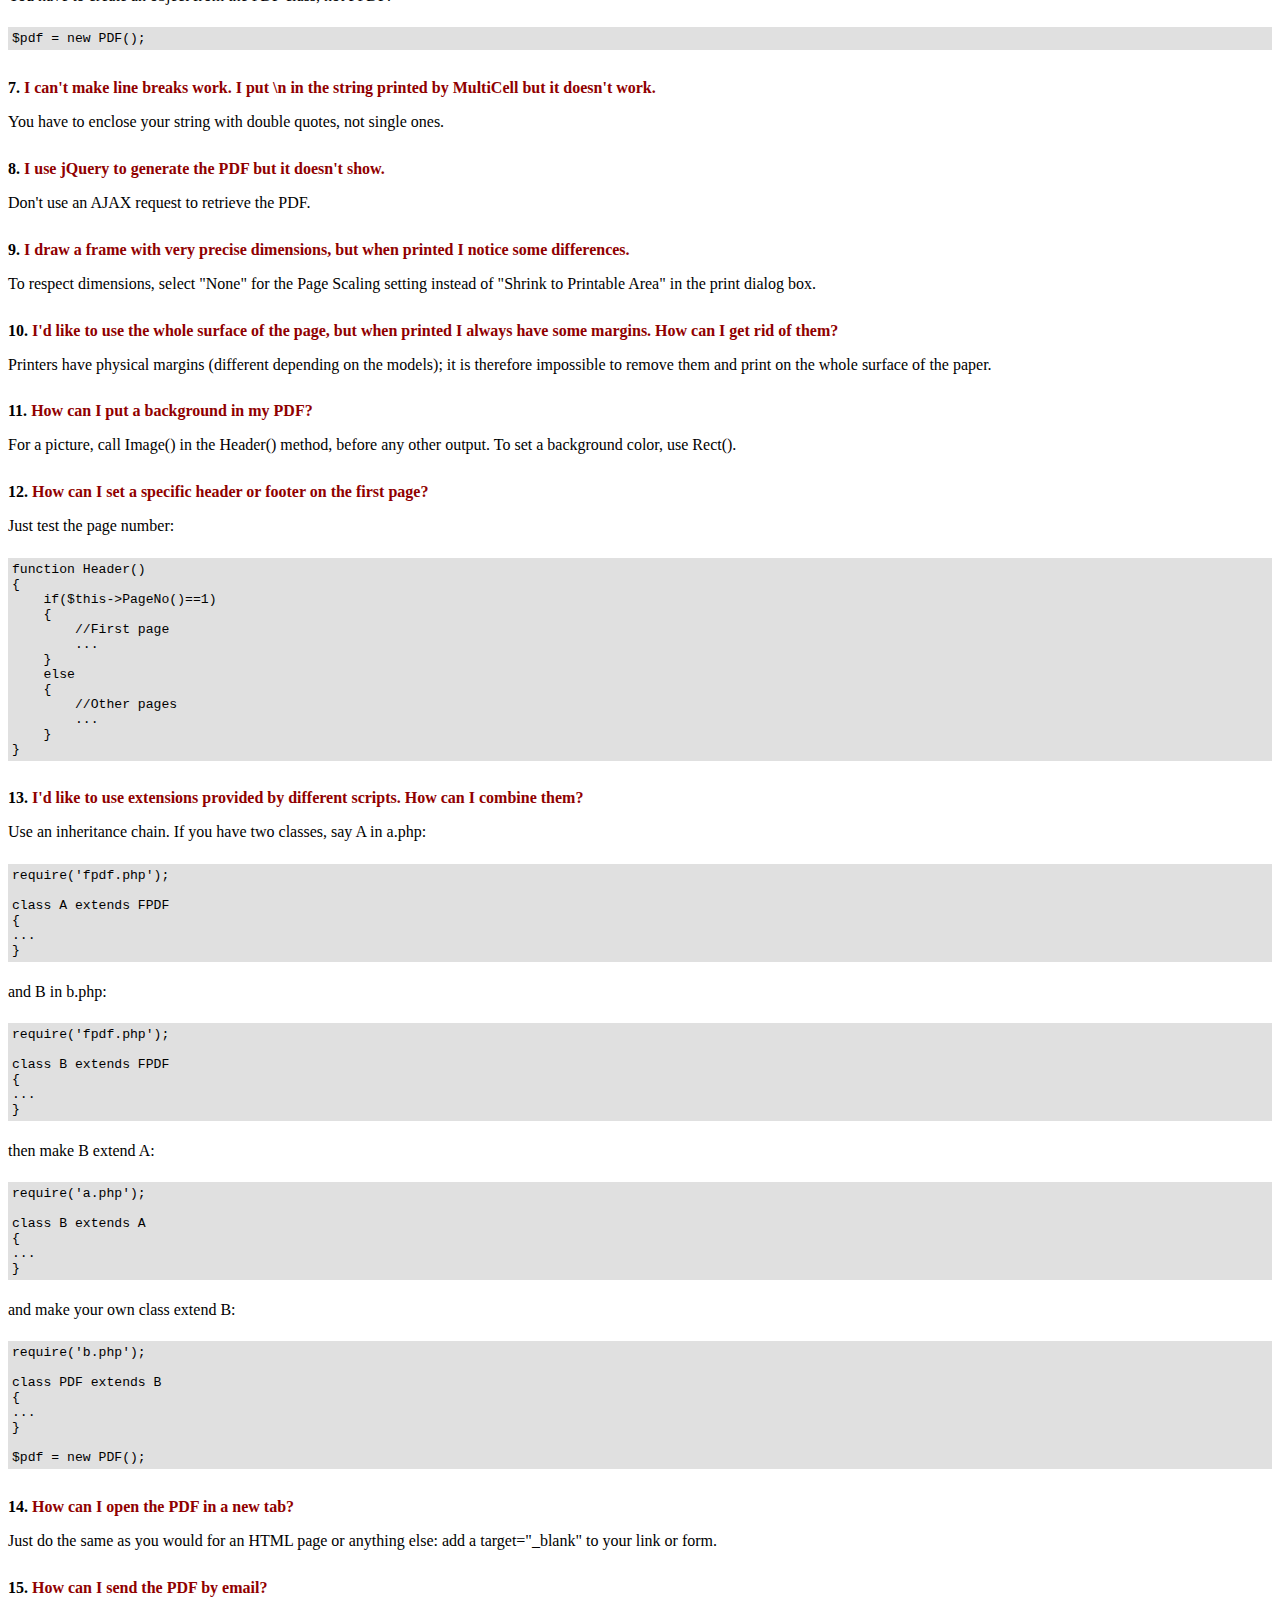
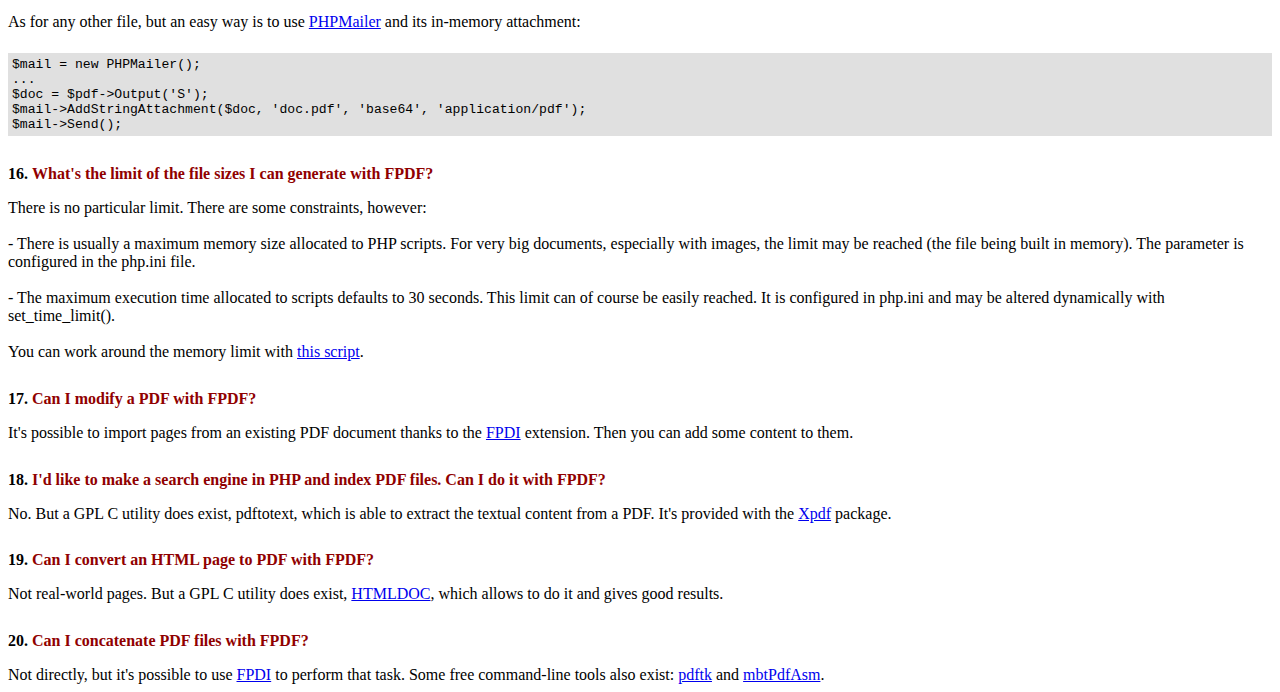
<file: pertemuan-12/fpdf186/FAQ.htm>
<!DOCTYPE html PUBLIC "-//W3C//DTD HTML 4.01 Transitional//EN">
<html>
<head>
<meta http-equiv="Content-Type" content="text/html; charset=UTF-8">
<title>FAQ</title>
<link type="text/css" rel="stylesheet" href="fpdf.css">
<style type="text/css">
ul {list-style-type:none; margin:0; padding:0}
ul#answers li {margin-top:1.8em}
.question {font-weight:bold; color:#900000}
</style>
</head>
<body>
<h1>FAQ</h1>
<ul>
<li><b>1.</b> <a href='#q1'>What's exactly the license of FPDF? Are there any usage restrictions?</a></li>
<li><b>2.</b> <a href='#q2'>I get the following error when I try to generate a PDF: Some data has already been output, can't send PDF file</a></li>
<li><b>3.</b> <a href='#q3'>Accented letters are replaced by some strange characters like Ã©.</a></li>
<li><b>4.</b> <a href='#q4'>I try to display the Euro symbol but it doesn't work.</a></li>
<li><b>5.</b> <a href='#q5'>I try to display a variable in the Header method but nothing prints.</a></li>
<li><b>6.</b> <a href='#q6'>I have defined the Header and Footer methods in my PDF class but nothing shows.</a></li>
<li><b>7.</b> <a href='#q7'>I can't make line breaks work. I put \n in the string printed by MultiCell but it doesn't work.</a></li>
<li><b>8.</b> <a href='#q8'>I use jQuery to generate the PDF but it doesn't show.</a></li>
<li><b>9.</b> <a href='#q9'>I draw a frame with very precise dimensions, but when printed I notice some differences.</a></li>
<li><b>10.</b> <a href='#q10'>I'd like to use the whole surface of the page, but when printed I always have some margins. How can I get rid of them?</a></li>
<li><b>11.</b> <a href='#q11'>How can I put a background in my PDF?</a></li>
<li><b>12.</b> <a href='#q12'>How can I set a specific header or footer on the first page?</a></li>
<li><b>13.</b> <a href='#q13'>I'd like to use extensions provided by different scripts. How can I combine them?</a></li>
<li><b>14.</b> <a href='#q14'>How can I open the PDF in a new tab?</a></li>
<li><b>15.</b> <a href='#q15'>How can I send the PDF by email?</a></li>
<li><b>16.</b> <a href='#q16'>What's the limit of the file sizes I can generate with FPDF?</a></li>
<li><b>17.</b> <a href='#q17'>Can I modify a PDF with FPDF?</a></li>
<li><b>18.</b> <a href='#q18'>I'd like to make a search engine in PHP and index PDF files. Can I do it with FPDF?</a></li>
<li><b>19.</b> <a href='#q19'>Can I convert an HTML page to PDF with FPDF?</a></li>
<li><b>20.</b> <a href='#q20'>Can I concatenate PDF files with FPDF?</a></li>
</ul>

<ul id='answers'>
<li id='q1'>
<p><b>1.</b> <span class='question'>What's exactly the license of FPDF? Are there any usage restrictions?</span></p>
FPDF is released under a permissive license: there is no usage restriction. You may embed it
freely in your application (commercial or not), with or without modifications.
</li>

<li id='q2'>
<p><b>2.</b> <span class='question'>I get the following error when I try to generate a PDF: Some data has already been output, can't send PDF file</span></p>
You must send nothing to the browser except the PDF itself: no HTML, no space, no carriage return. A common
case is having extra blank at the end of an included script file.<br>
<br>
The message may be followed by this indication:<br>
<br>
(output started at script.php:X)<br>
<br>
which gives you exactly the script and line number responsible for the output. If you don't see it,
try adding this line at the very beginning of your script:
<div class="doc-source">
<pre><code>ob_end_clean();</code></pre>
</div>
</li>

<li id='q3'>
<p><b>3.</b> <span class='question'>Accented letters are replaced by some strange characters like Ã©.</span></p>
Don't use UTF-8 with the standard fonts; they expect text encoded in windows-1252.
You can perform a conversion with iconv:
<div class="doc-source">
<pre><code>$str = iconv('UTF-8', 'windows-1252', $str);</code></pre>
</div>
Or with mbstring:
<div class="doc-source">
<pre><code>$str = mb_convert_encoding($str, 'windows-1252', 'UTF-8');</code></pre>
</div>
In case you need characters outside windows-1252, take a look at tutorial #7 or
<a href="http://www.fpdf.org/?go=script&amp;id=92" target="_blank">tFPDF</a>.
</li>

<li id='q4'>
<p><b>4.</b> <span class='question'>I try to display the Euro symbol but it doesn't work.</span></p>
The standard fonts have the Euro character at position 128. You can define a constant like this
for convenience:
<div class="doc-source">
<pre><code>define('EURO', chr(128));</code></pre>
</div>
</li>

<li id='q5'>
<p><b>5.</b> <span class='question'>I try to display a variable in the Header method but nothing prints.</span></p>
You have to use the <code>global</code> keyword to access global variables, for example:
<div class="doc-source">
<pre><code>function Header()
{
    global $title;

    $this-&gt;SetFont('Arial', 'B', 15);
    $this-&gt;Cell(0, 10, $title, 1, 1, 'C');
}

$title = 'My title';</code></pre>
</div>
Alternatively, you can use an object property:
<div class="doc-source">
<pre><code>function Header()
{
    $this-&gt;SetFont('Arial', 'B', 15);
    $this-&gt;Cell(0, 10, $this-&gt;title, 1, 1, 'C');
}

$pdf-&gt;title = 'My title';</code></pre>
</div>
</li>

<li id='q6'>
<p><b>6.</b> <span class='question'>I have defined the Header and Footer methods in my PDF class but nothing shows.</span></p>
You have to create an object from the PDF class, not FPDF:
<div class="doc-source">
<pre><code>$pdf = new PDF();</code></pre>
</div>
</li>

<li id='q7'>
<p><b>7.</b> <span class='question'>I can't make line breaks work. I put \n in the string printed by MultiCell but it doesn't work.</span></p>
You have to enclose your string with double quotes, not single ones.
</li>

<li id='q8'>
<p><b>8.</b> <span class='question'>I use jQuery to generate the PDF but it doesn't show.</span></p>
Don't use an AJAX request to retrieve the PDF.
</li>

<li id='q9'>
<p><b>9.</b> <span class='question'>I draw a frame with very precise dimensions, but when printed I notice some differences.</span></p>
To respect dimensions, select "None" for the Page Scaling setting instead of "Shrink to Printable Area" in the print dialog box.
</li>

<li id='q10'>
<p><b>10.</b> <span class='question'>I'd like to use the whole surface of the page, but when printed I always have some margins. How can I get rid of them?</span></p>
Printers have physical margins (different depending on the models); it is therefore impossible to remove
them and print on the whole surface of the paper.
</li>

<li id='q11'>
<p><b>11.</b> <span class='question'>How can I put a background in my PDF?</span></p>
For a picture, call Image() in the Header() method, before any other output. To set a background color, use Rect().
</li>

<li id='q12'>
<p><b>12.</b> <span class='question'>How can I set a specific header or footer on the first page?</span></p>
Just test the page number:
<div class="doc-source">
<pre><code>function Header()
{
    if($this-&gt;PageNo()==1)
    {
        //First page
        ...
    }
    else
    {
        //Other pages
        ...
    }
}</code></pre>
</div>
</li>

<li id='q13'>
<p><b>13.</b> <span class='question'>I'd like to use extensions provided by different scripts. How can I combine them?</span></p>
Use an inheritance chain. If you have two classes, say A in a.php:
<div class="doc-source">
<pre><code>require('fpdf.php');

class A extends FPDF
{
...
}</code></pre>
</div>
and B in b.php:
<div class="doc-source">
<pre><code>require('fpdf.php');

class B extends FPDF
{
...
}</code></pre>
</div>
then make B extend A:
<div class="doc-source">
<pre><code>require('a.php');

class B extends A
{
...
}</code></pre>
</div>
and make your own class extend B:
<div class="doc-source">
<pre><code>require('b.php');

class PDF extends B
{
...
}

$pdf = new PDF();</code></pre>
</div>
</li>

<li id='q14'>
<p><b>14.</b> <span class='question'>How can I open the PDF in a new tab?</span></p>
Just do the same as you would for an HTML page or anything else: add a target="_blank" to your link or form.
</li>

<li id='q15'>
<p><b>15.</b> <span class='question'>How can I send the PDF by email?</span></p>
As for any other file, but an easy way is to use <a href="https://github.com/PHPMailer/PHPMailer" target="_blank">PHPMailer</a> and
its in-memory attachment:
<div class="doc-source">
<pre><code>$mail = new PHPMailer();
...
$doc = $pdf-&gt;Output('S');
$mail-&gt;AddStringAttachment($doc, 'doc.pdf', 'base64', 'application/pdf');
$mail-&gt;Send();</code></pre>
</div>
</li>

<li id='q16'>
<p><b>16.</b> <span class='question'>What's the limit of the file sizes I can generate with FPDF?</span></p>
There is no particular limit. There are some constraints, however:
<br>
<br>
- There is usually a maximum memory size allocated to PHP scripts. For very big documents,
especially with images, the limit may be reached (the file being built in memory). The
parameter is configured in the php.ini file.
<br>
<br>
- The maximum execution time allocated to scripts defaults to 30 seconds. This limit can of course
be easily reached. It is configured in php.ini and may be altered dynamically with set_time_limit().
<br>
<br>
You can work around the memory limit with <a href="http://www.fpdf.org/?go=script&amp;id=76" target="_blank">this script</a>.
</li>

<li id='q17'>
<p><b>17.</b> <span class='question'>Can I modify a PDF with FPDF?</span></p>
It's possible to import pages from an existing PDF document thanks to the
<a href="https://www.setasign.com/products/fpdi/about/" target="_blank">FPDI</a> extension.
Then you can add some content to them.
</li>

<li id='q18'>
<p><b>18.</b> <span class='question'>I'd like to make a search engine in PHP and index PDF files. Can I do it with FPDF?</span></p>
No. But a GPL C utility does exist, pdftotext, which is able to extract the textual content from a PDF.
It's provided with the <a href="https://www.xpdfreader.com" target="_blank">Xpdf</a> package.
</li>

<li id='q19'>
<p><b>19.</b> <span class='question'>Can I convert an HTML page to PDF with FPDF?</span></p>
Not real-world pages. But a GPL C utility does exist, <a href="https://www.msweet.org/htmldoc/" target="_blank">HTMLDOC</a>,
which allows to do it and gives good results.
</li>

<li id='q20'>
<p><b>20.</b> <span class='question'>Can I concatenate PDF files with FPDF?</span></p>
Not directly, but it's possible to use <a href="https://www.setasign.com/products/fpdi/demos/concatenate-fake/" target="_blank">FPDI</a>
to perform that task. Some free command-line tools also exist:
<a href="https://www.pdflabs.com/tools/pdftk-the-pdf-toolkit/" target="_blank">pdftk</a> and
<a href="http://thierry.schmit.free.fr/spip/spip.php?article15" target="_blank">mbtPdfAsm</a>.
</li>
</ul>
</body>
</html>
</file>
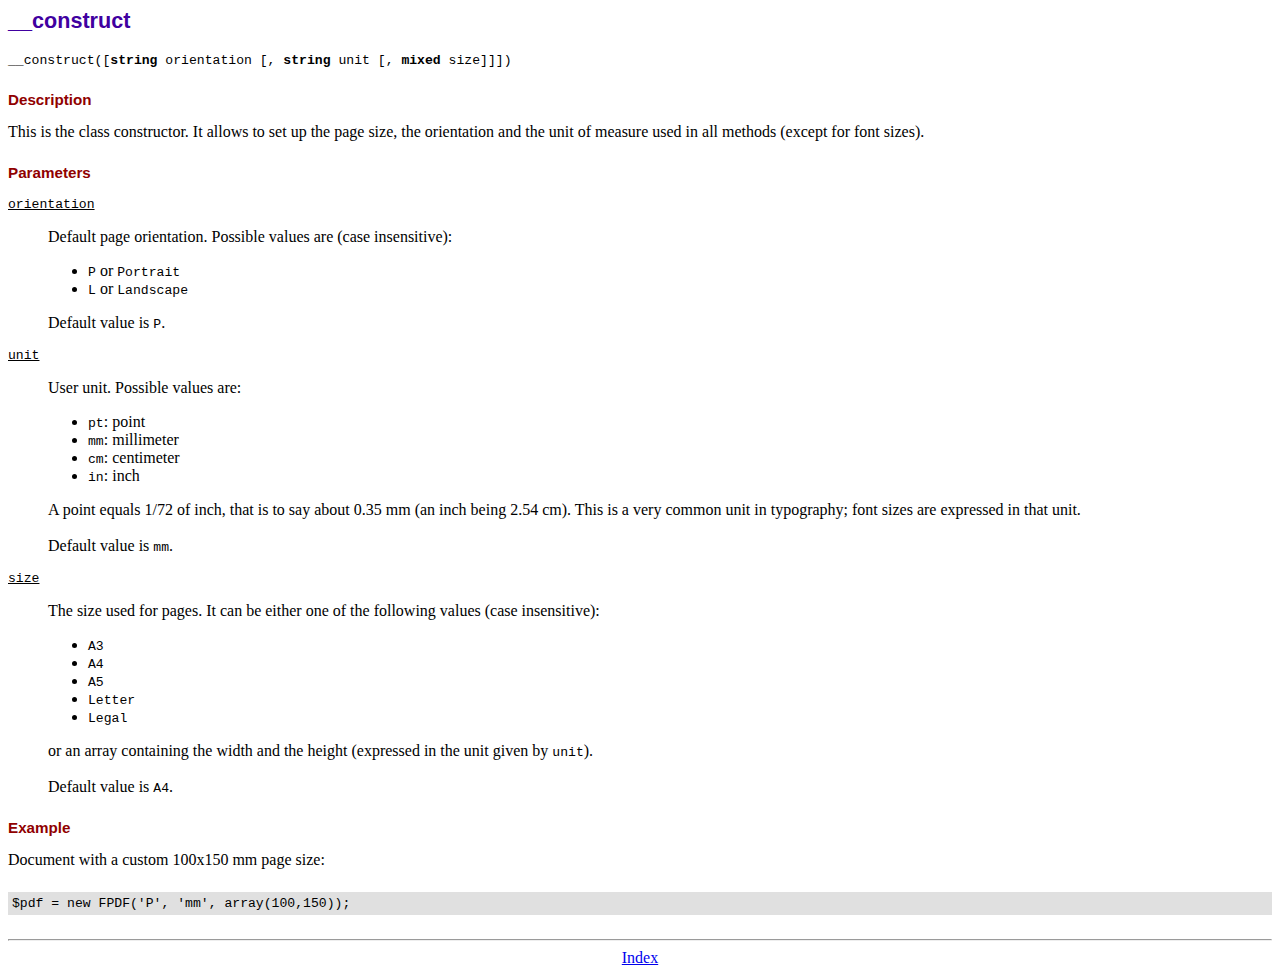
<file: pertemuan-12/fpdf186/doc/__construct.htm>
<!DOCTYPE html PUBLIC "-//W3C//DTD HTML 4.01 Transitional//EN">
<html>
<head>
<meta http-equiv="Content-Type" content="text/html; charset=UTF-8">
<title>__construct</title>
<link type="text/css" rel="stylesheet" href="../fpdf.css">
</head>
<body>
<h1>__construct</h1>
<code>__construct([<b>string</b> orientation [, <b>string</b> unit [, <b>mixed</b> size]]])</code>
<h2>Description</h2>
This is the class constructor. It allows to set up the page size, the orientation and the
unit of measure used in all methods (except for font sizes).
<h2>Parameters</h2>
<dl class="param">
<dt><code>orientation</code></dt>
<dd>
Default page orientation. Possible values are (case insensitive):
<ul>
<li><code>P</code> or <code>Portrait</code></li>
<li><code>L</code> or <code>Landscape</code></li>
</ul>
Default value is <code>P</code>.
</dd>
<dt><code>unit</code></dt>
<dd>
User unit. Possible values are:
<ul>
<li><code>pt</code>: point</li>
<li><code>mm</code>: millimeter</li>
<li><code>cm</code>: centimeter</li>
<li><code>in</code>: inch</li>
</ul>
A point equals 1/72 of inch, that is to say about 0.35 mm (an inch being 2.54 cm). This
is a very common unit in typography; font sizes are expressed in that unit.
<br>
<br>
Default value is <code>mm</code>.
</dd>
<dt><code>size</code></dt>
<dd>
The size used for pages. It can be either one of the following values (case insensitive):
<ul>
<li><code>A3</code></li>
<li><code>A4</code></li>
<li><code>A5</code></li>
<li><code>Letter</code></li>
<li><code>Legal</code></li>
</ul>
or an array containing the width and the height (expressed in the unit given by <code>unit</code>).<br>
<br>
Default value is <code>A4</code>.
</dd>
</dl>
<h2>Example</h2>
Document with a custom 100x150 mm page size:
<div class="doc-source">
<pre><code>$pdf = new FPDF('P', 'mm', array(100,150));</code></pre>
</div>
<hr style="margin-top:1.5em">
<div style="text-align:center"><a href="index.htm">Index</a></div>
</body>
</html>
</file>
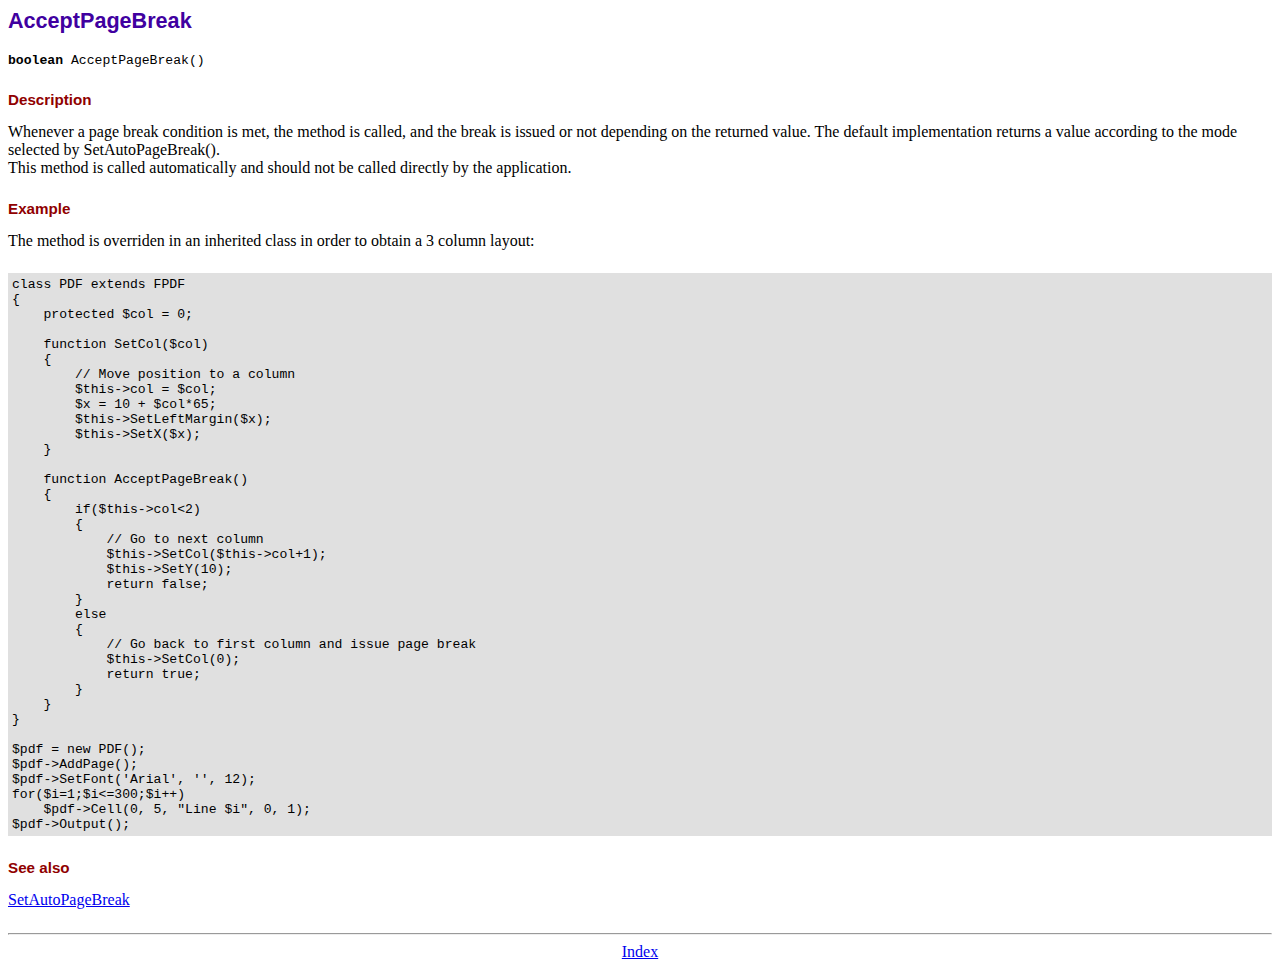
<file: pertemuan-12/fpdf186/doc/acceptpagebreak.htm>
<!DOCTYPE html PUBLIC "-//W3C//DTD HTML 4.01 Transitional//EN">
<html>
<head>
<meta http-equiv="Content-Type" content="text/html; charset=UTF-8">
<title>AcceptPageBreak</title>
<link type="text/css" rel="stylesheet" href="../fpdf.css">
</head>
<body>
<h1>AcceptPageBreak</h1>
<code><b>boolean</b> AcceptPageBreak()</code>
<h2>Description</h2>
Whenever a page break condition is met, the method is called, and the break is issued or not
depending on the returned value. The default implementation returns a value according to the
mode selected by SetAutoPageBreak().
<br>
This method is called automatically and should not be called directly by the application.
<h2>Example</h2>
The method is overriden in an inherited class in order to obtain a 3 column layout:
<div class="doc-source">
<pre><code>class PDF extends FPDF
{
    protected $col = 0;

    function SetCol($col)
    {
        // Move position to a column
        $this-&gt;col = $col;
        $x = 10 + $col*65;
        $this-&gt;SetLeftMargin($x);
        $this-&gt;SetX($x);
    }

    function AcceptPageBreak()
    {
        if($this-&gt;col&lt;2)
        {
            // Go to next column
            $this-&gt;SetCol($this-&gt;col+1);
            $this-&gt;SetY(10);
            return false;
        }
        else
        {
            // Go back to first column and issue page break
            $this-&gt;SetCol(0);
            return true;
        }
    }
}

$pdf = new PDF();
$pdf-&gt;AddPage();
$pdf-&gt;SetFont('Arial', '', 12);
for($i=1;$i&lt;=300;$i++)
    $pdf-&gt;Cell(0, 5, "Line $i", 0, 1);
$pdf-&gt;Output();</code></pre>
</div>
<h2>See also</h2>
<a href="setautopagebreak.htm">SetAutoPageBreak</a>
<hr style="margin-top:1.5em">
<div style="text-align:center"><a href="index.htm">Index</a></div>
</body>
</html>
</file>
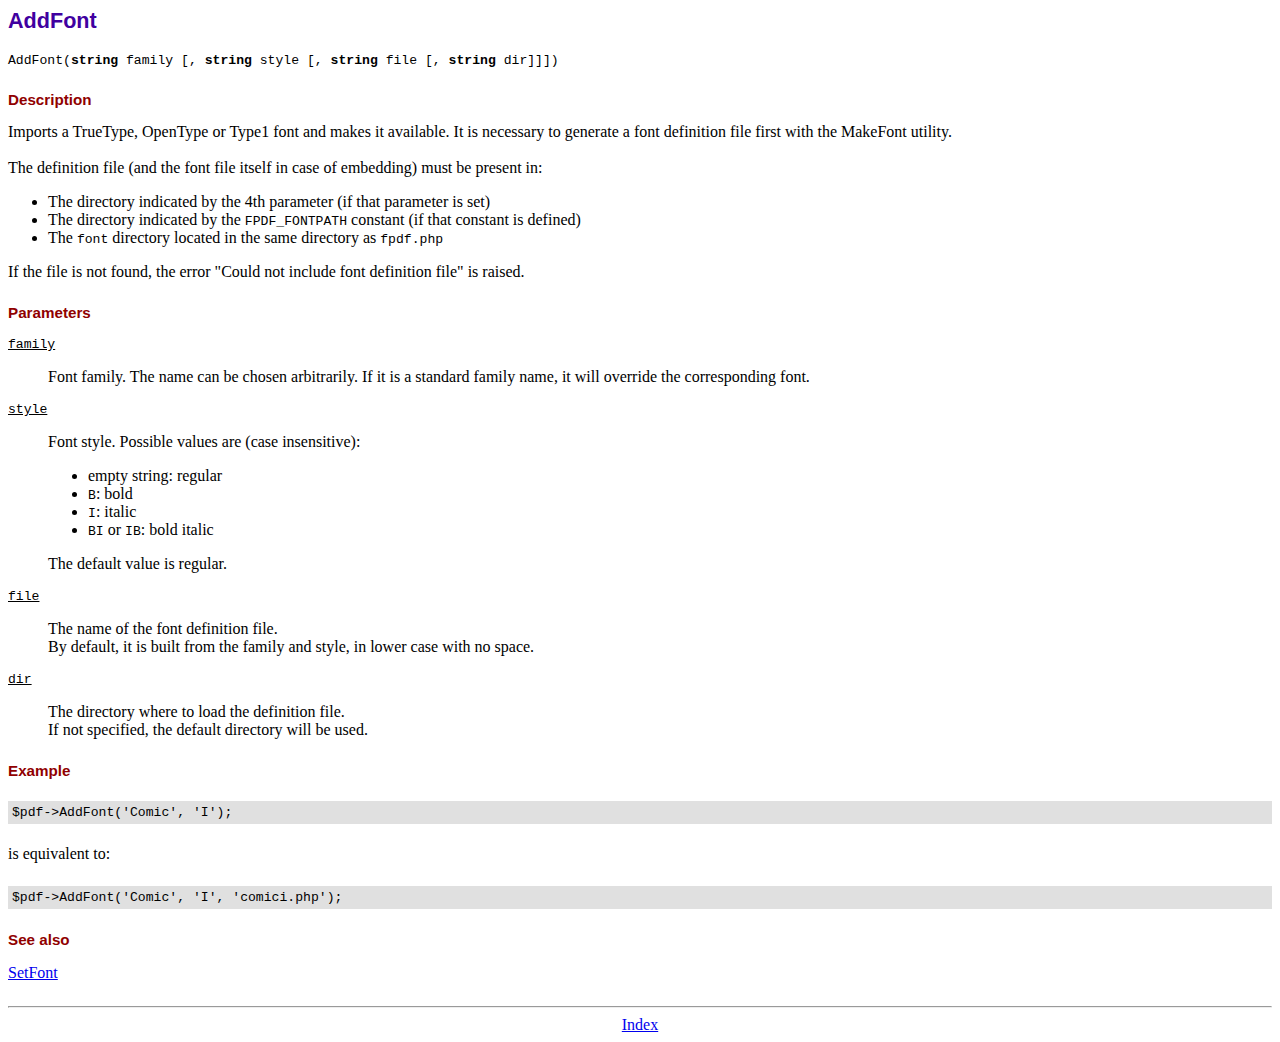
<file: pertemuan-12/fpdf186/doc/addfont.htm>
<!DOCTYPE html PUBLIC "-//W3C//DTD HTML 4.01 Transitional//EN">
<html>
<head>
<meta http-equiv="Content-Type" content="text/html; charset=UTF-8">
<title>AddFont</title>
<link type="text/css" rel="stylesheet" href="../fpdf.css">
</head>
<body>
<h1>AddFont</h1>
<code>AddFont(<b>string</b> family [, <b>string</b> style [, <b>string</b> file [, <b>string</b> dir]]])</code>
<h2>Description</h2>
Imports a TrueType, OpenType or Type1 font and makes it available. It is necessary to generate a font
definition file first with the MakeFont utility.
<br>
<br>
The definition file (and the font file itself in case of embedding) must be present in:
<ul>
<li>The directory indicated by the 4th parameter (if that parameter is set)</li>
<li>The directory indicated by the <code>FPDF_FONTPATH</code> constant (if that constant is defined)</li>
<li>The <code>font</code> directory located in the same directory as <code>fpdf.php</code></li>
</ul>
If the file is not found, the error "Could not include font definition file" is raised.
<h2>Parameters</h2>
<dl class="param">
<dt><code>family</code></dt>
<dd>
Font family. The name can be chosen arbitrarily. If it is a standard family name, it will
override the corresponding font.
</dd>
<dt><code>style</code></dt>
<dd>
Font style. Possible values are (case insensitive):
<ul>
<li>empty string: regular</li>
<li><code>B</code>: bold</li>
<li><code>I</code>: italic</li>
<li><code>BI</code> or <code>IB</code>: bold italic</li>
</ul>
The default value is regular.
</dd>
<dt><code>file</code></dt>
<dd>
The name of the font definition file.
<br>
By default, it is built from the family and style, in lower case with no space.
</dd>
<dt><code>dir</code></dt>
<dd>
The directory where to load the definition file.
<br>
If not specified, the default directory will be used.
</dd>
</dl>
<h2>Example</h2>
<div class="doc-source">
<pre><code>$pdf-&gt;AddFont('Comic', 'I');</code></pre>
</div>
is equivalent to:
<div class="doc-source">
<pre><code>$pdf-&gt;AddFont('Comic', 'I', 'comici.php');</code></pre>
</div>
<h2>See also</h2>
<a href="setfont.htm">SetFont</a>
<hr style="margin-top:1.5em">
<div style="text-align:center"><a href="index.htm">Index</a></div>
</body>
</html>
</file>
<file: pertemuan-07/style.css>
.login {
  min-height: 100vh;
}

.bg-image {
  background-image: url('https://images.unsplash.com/photo-1575844261401-d69721eb5044?auto=format&fit=crop&q=80&w=1887&ixlib=rb-4.0.3&ixid=M3wxMjA3fDB8MHxwaG90by1wYWdlfHx8fGVufDB8fHx8fA%3D%3D');
  background-size: cover;
  background-position: center;
}

.login-heading {
  font-weight: 300;
}

.btn-login {
  font-size: 0.9rem;
  letter-spacing: 0.05rem;
  padding: 0.75rem 1rem;
}
</file>
<file: pertemuan-03/web-berita/css/style.css>
body{
    background: #f3f3f3;
    color: #333;
    width: 100%;
    font-family: sans-serif;
    margin:0 auto;
}
.header{
    width: 90%;
    margin: auto;
    height: 120px;
    line-height: 120px;
    background: #41A85F;
    color: #fff;
}
.content{
    width: 90%;
    margin: auto;
    height: 420px;
    padding: 0.1px;
    background: #fff;
    color: #333;
}
.kiri{
    width: 70%;
    float: left;
    margin: auto;
    background: #fff;
    height: 420px;
}
.kanan{
    width: 30%;
    float: left;
    margin: auto;
    background: #fff;
    height: 420px;
}
.border{
    border: 2px solid #74c599;
    margin-top: 1pc;
    padding-bottom: 1pc;
    padding-left: 2pc;
    padding-right: 2pc; 
}
.undecor{
    text-decoration: none;
}
.footer{
    width: 90%;
    margin:auto;
    height: 40px;
    line-height: 40px;
    background: #41A85F;
    color: #fff;
}
.menu{
    background-color: #53bd84;
    height: 50px;
    line-height: 50px;
    position: relative;
    width: 90%;
    margin:0 auto;
    padding:0 auto;
}
.jarak{
    padding: 0 2pc;
}
.menu ul{
    list-style: none;
}
.menu ul li a{
    float: left;
    width: 70px;
    display: block;
    text-align: center;
    color: #fff;
    text-decoration: none;
}
.menu ul li a:hover{
    background-color: #74C599;
    display: block;
}
</file>
<file: pertemuan-12/fpdf186/fpdf.css>
body {font-family:"Times New Roman",serif}
h1 {font:bold 135% Arial,sans-serif; color:#4000A0; margin-bottom:0.9em}
h2 {font:bold 95% Arial,sans-serif; color:#900000; margin-top:1.5em; margin-bottom:1em}
dl.param dt {text-decoration:underline}
dl.param dd {margin-top:1em; margin-bottom:1em}
dl.param ul {margin-top:1em; margin-bottom:1em}
tt, code, kbd {font-family:"Courier New",Courier,monospace; font-size:82%}
div.source {margin-top:1.4em; margin-bottom:1.3em}
div.source pre {display:table; border:1px solid #24246A; width:100%; margin:0em; font-family:inherit; font-size:100%}
div.source code {display:block; border:1px solid #C5C5EC; background-color:#F0F5FF; padding:6px; color:#000000}
div.doc-source {margin-top:1.4em; margin-bottom:1.3em}
div.doc-source pre {display:table; width:100%; margin:0em; font-family:inherit; font-size:100%}
div.doc-source code {display:block; background-color:#E0E0E0; padding:4px}
.kw {color:#000080; font-weight:bold}
.str {color:#CC0000}
.cmt {color:#008000}
p.demo {text-align:center; margin-top:-0.9em}
a.demo {text-decoration:none; font-weight:bold; color:#0000CC}
a.demo:link {text-decoration:none; font-weight:bold; color:#0000CC}
a.demo:hover {text-decoration:none; font-weight:bold; color:#0000FF}
a.demo:active {text-decoration:none; font-weight:bold; color:#0000FF}
</file>
<file: pertemuan-02/css/style.css>
/* Reset some default styles */
body, h1, h2, ul {
  margin: 0;
  padding: 0;
}

/* Set a background color and text color for the entire page */
body {
  font-family: 'Poppins', sans-serif;
  background-color: #000; /* Black background */
  color: #fff; /* White text */
}

/* Style the container */
.container {
  max-width: 800px;
  margin: 0 auto;
  padding: 20px;
}

/* Style the header section */
.header {
  text-align: center;
  padding: 20px 0;
}

.header h1 {
  font-size: 36px;
  margin-bottom: 10px;
  color: #0d6efd; /* Neon blue accent color */
}

.header a {
  text-decoration: none;
  margin: 0 10px;
  color: #0d6efd; /* Neon blue accent color */
}

/* Style the content section */
.content {
  background-color: #111; /* Dark grayish background */
  padding: 20px;
  border-radius: 5px;
  box-shadow: 0px 0px 10px rgba(0, 0, 0, 0.3);
}

/* Style the education and experience sections */
.education, .experience {
  margin-bottom: 30px;
}

.place {
  font-weight: bold;
  color: #0d6efd; /* Neon blue accent color */
}

.info {
  margin-left: 20px;
}

ul {
  margin-top: 5px;
  list-style-type: disc;
}

/* Style the additional information section */
.additional {
  margin-top: 30px;
}

/* Style the horizontal lines */
hr {
  border: 0;
  border-top: 1px solid #333; /* Slightly lighter gray */
  margin-top: 10px;
  margin-bottom: 20px;
}

/* Style the links */
a:hover {
  text-decoration: underline;
}

/* Responsive design for smaller screens */
@media screen and (max-width: 600px) {
  .container {
      padding: 10px;
  }
  .header h1 {
      font-size: 24px;
  }
  .header a {
      margin: 0 5px;
  }
}
</file>
